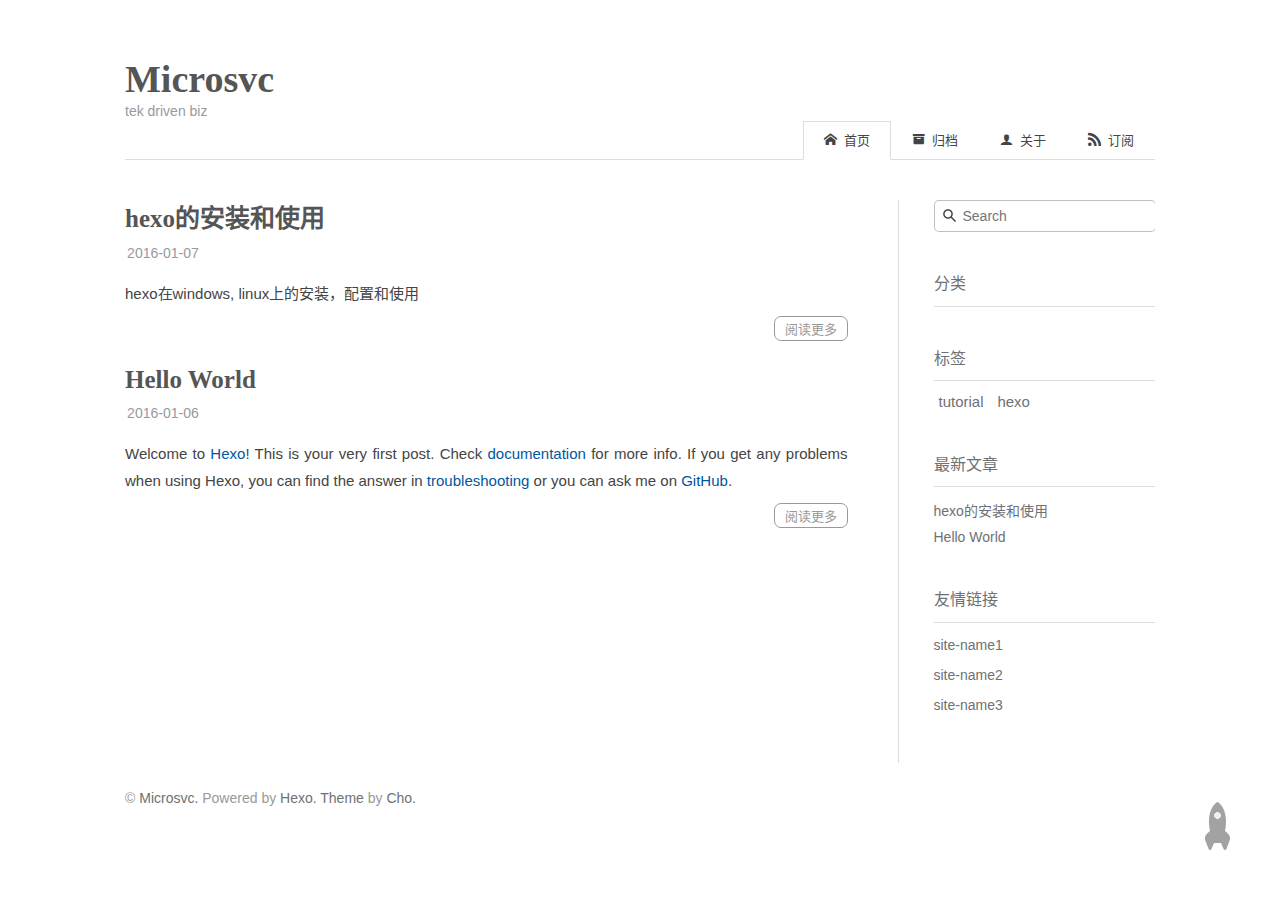
<file: index.html>
<!DOCTYPE html><html lang="zh-CN"><head><meta http-equiv="content-type" content="text/html; charset=utf-8"><meta content="width=device-width, initial-scale=1.0, maximum-scale=1.0, user-scalable=0" name="viewport"><meta content="yes" name="apple-mobile-web-app-capable"><meta content="black-translucent" name="apple-mobile-web-app-status-bar-style"><meta content="telephone=no" name="format-detection"><meta name="description" content="Java|Architect|Design|Spring|Microservice|Middleware|Platform|Mysql|Hadoop"><title>Microsvc | tek driven biz</title><link rel="stylesheet" type="text/css" href="/css/normalize.css"><link rel="stylesheet" type="text/css" href="/css/pure-min.css"><link rel="stylesheet" type="text/css" href="/css/grids-responsive-min.css"><link rel="stylesheet" type="text/css" href="/css/style.css"><link rel="Shortcut Icon" type="image/x-icon" href="/favicon.ico"><link rel="apple-touch-icon" href="/apple-touch-icon.png"><link rel="apple-touch-icon-precomposed" href="/apple-touch-icon.png"><link rel="alternate" type="application/atom+xml" href="/atom.xml"></head><body><div class="body_container"><div id="header"><div class="site-name"><h1 class="hidden">Microsvc</h1><a id="logo" href="/.">Microsvc</a><p class="description">tek driven biz</p></div><div id="nav-menu"><a href="/." class="current"><i class="icon-home"> 首页</i></a><a href="/archives/"><i class="icon-archive"> 归档</i></a><a href="/about/"><i class="icon-about"> 关于</i></a><a href="/atom.xml"><i class="icon-rss"> 订阅</i></a></div></div><div id="layout" class="pure-g"><div class="pure-u-1 pure-u-md-3-4"><div class="content_container"><div class="post"><h2 class="post-title"><a href="/2016/01/07/hexo-install-config-windows/">hexo的安装和使用</a></h2><div class="post-meta">2016-01-07</div><div class="post-content"><p>hexo在windows, linux上的安装，配置和使用</p></div><p class="readmore"><a href="/2016/01/07/hexo-install-config-windows/">阅读更多</a></p></div><div class="post"><h2 class="post-title"><a href="/2016/01/06/hello-world/">Hello World</a></h2><div class="post-meta">2016-01-06</div><div class="post-content"><p>Welcome to <a href="https://hexo.io/" target="_blank" rel="external">Hexo</a>! This is your very first post. Check <a href="https://hexo.io/docs/" target="_blank" rel="external">documentation</a> for more info. If you get any problems when using Hexo, you can find the answer in <a href="https://hexo.io/docs/troubleshooting.html" target="_blank" rel="external">troubleshooting</a> or you can ask me on <a href="https://github.com/hexojs/hexo/issues" target="_blank" rel="external">GitHub</a>.</p></div><p class="readmore"><a href="/2016/01/06/hello-world/">阅读更多</a></p></div></div></div><div class="pure-u-1-4"><div id="sidebar"><div class="widget"><form action="//www.google.com/search" method="get" accept-charset="utf-8" target="_blank" class="search-form"><input type="text" name="q" maxlength="20" placeholder="Search" class="search-form-input"/><input type="hidden" name="sitesearch" value="http://ivywjhua.github.io"/></form></div><div class="widget"><div class="widget-title">分类</div></div><div class="widget"><div class="widget-title">标签</div><div class="tagcloud"><a href="/tags/tutorial/" style="font-size: 15px;">tutorial</a> <a href="/tags/hexo/" style="font-size: 15px;">hexo</a></div></div><div class="widget"><div class="widget-title">最新文章</div><ul class="post-list"><li class="post-list-item"><a class="post-list-link" href="/2016/01/07/hexo-install-config-windows/">hexo的安装和使用</a></li><li class="post-list-item"><a class="post-list-link" href="/2016/01/06/hello-world/">Hello World</a></li></ul></div><div class="widget"><div class="widget-title">友情链接</div><ul></ul><a href="http://www.example1.com/" title="site-name1" target="_blank">site-name1</a><ul></ul><a href="http://www.example2.com/" title="site-name2" target="_blank">site-name2</a><ul></ul><a href="http://www.example3.com/" title="site-name3" target="_blank">site-name3</a></div></div></div></div><div id="footer">© <a href="/." rel="nofollow">Microsvc.</a> Powered by<a rel="nofollow" target="_blank" href="https://hexo.io"> Hexo.</a><a rel="nofollow" target="_blank" href="https://github.com/tufu9441/maupassant-hexo"> Theme</a> by<a rel="nofollow" target="_blank" href="https://github.com/pagecho"> Cho.</a></div><a id="rocket" href="#top" class="show"></a><script src="/js/jquery.min.js" type="text/javascript"></script>
<script src="/js/totop.js" type="text/javascript"></script><script src="/js/fancybox.pack.js" type="text/javascript"></script>
<script src="/js/jquery.fancybox.js" type="text/javascript"></script><link rel="stylesheet" href="/css/jquery.fancybox.css" type="text/css"></div></body></html>
</file>
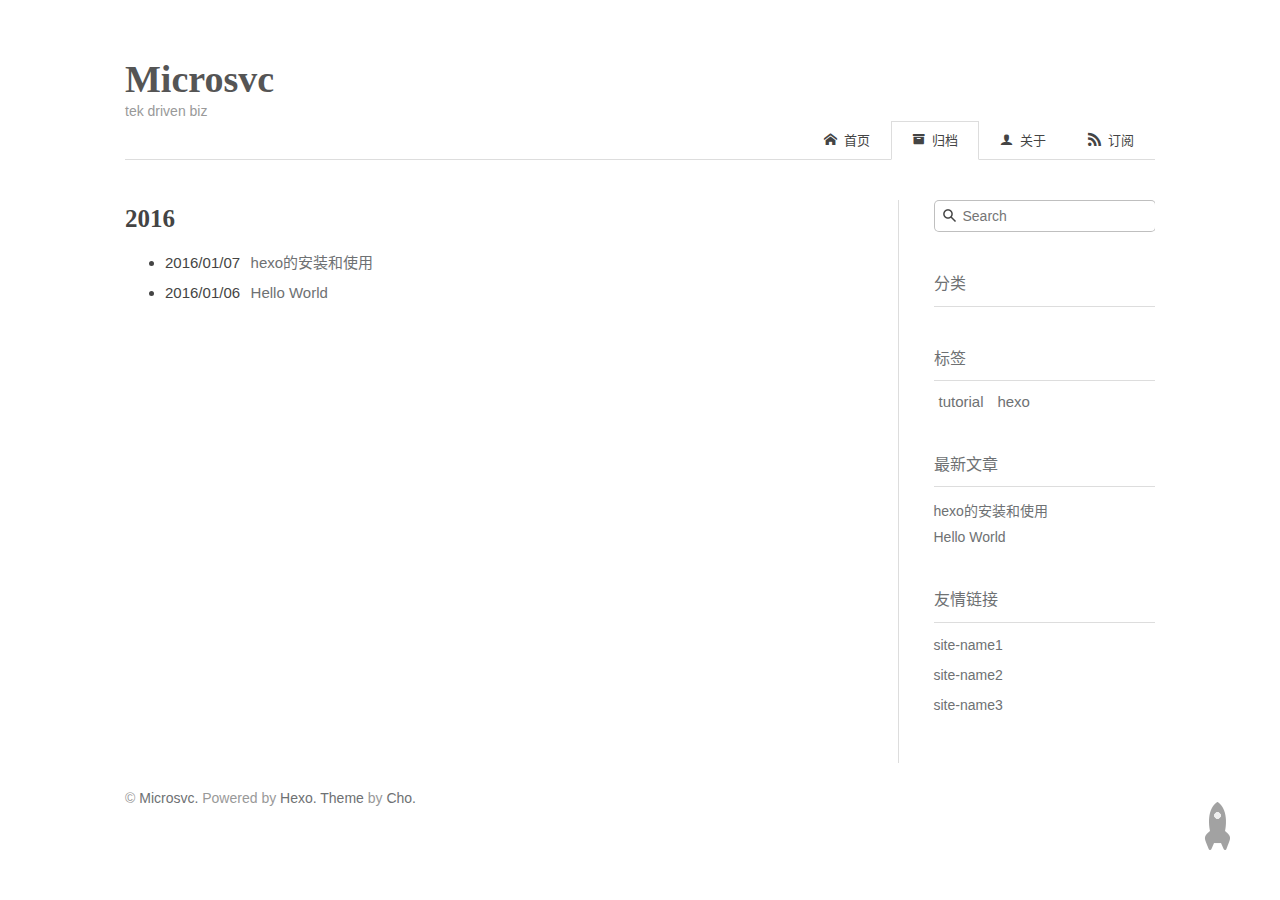
<file: archives/index.html>
<!DOCTYPE html><html lang="zh-CN"><head><meta http-equiv="content-type" content="text/html; charset=utf-8"><meta content="width=device-width, initial-scale=1.0, maximum-scale=1.0, user-scalable=0" name="viewport"><meta content="yes" name="apple-mobile-web-app-capable"><meta content="black-translucent" name="apple-mobile-web-app-status-bar-style"><meta content="telephone=no" name="format-detection"><meta name="description" content="Java|Architect|Design|Spring|Microservice|Middleware|Platform|Mysql|Hadoop"><title>归档 | Microsvc</title><link rel="stylesheet" type="text/css" href="/css/normalize.css"><link rel="stylesheet" type="text/css" href="/css/pure-min.css"><link rel="stylesheet" type="text/css" href="/css/grids-responsive-min.css"><link rel="stylesheet" type="text/css" href="/css/style.css"><link rel="Shortcut Icon" type="image/x-icon" href="/favicon.ico"><link rel="apple-touch-icon" href="/apple-touch-icon.png"><link rel="apple-touch-icon-precomposed" href="/apple-touch-icon.png"><link rel="alternate" type="application/atom+xml" href="/atom.xml"></head><body><div class="body_container"><div id="header"><div class="site-name"><h1 class="hidden">Microsvc</h1><a id="logo" href="/.">Microsvc</a><p class="description">tek driven biz</p></div><div id="nav-menu"><a href="/."><i class="icon-home"> 首页</i></a><a href="/archives/" class="current"><i class="icon-archive"> 归档</i></a><a href="/about/"><i class="icon-about"> 关于</i></a><a href="/atom.xml"><i class="icon-rss"> 订阅</i></a></div></div><div id="layout" class="pure-g"><div class="pure-u-1 pure-u-md-3-4"><div class="content_container"><div class="post"><div class="post-archive"><!--Use lodash to classify posts. See https://lodash.com/docs#groupBy--><h2>2016</h2><ul class="listing"><li><span class="date">2016/01/07</span><a href="/2016/01/07/hexo-install-config-windows/" title="hexo的安装和使用">hexo的安装和使用</a></li><li><span class="date">2016/01/06</span><a href="/2016/01/06/hello-world/" title="Hello World">Hello World</a></li></ul></div></div></div></div><div class="pure-u-1-4"><div id="sidebar"><div class="widget"><form action="//www.google.com/search" method="get" accept-charset="utf-8" target="_blank" class="search-form"><input type="text" name="q" maxlength="20" placeholder="Search" class="search-form-input"/><input type="hidden" name="sitesearch" value="http://ivywjhua.github.io"/></form></div><div class="widget"><div class="widget-title">分类</div></div><div class="widget"><div class="widget-title">标签</div><div class="tagcloud"><a href="/tags/tutorial/" style="font-size: 15px;">tutorial</a> <a href="/tags/hexo/" style="font-size: 15px;">hexo</a></div></div><div class="widget"><div class="widget-title">最新文章</div><ul class="post-list"><li class="post-list-item"><a class="post-list-link" href="/2016/01/07/hexo-install-config-windows/">hexo的安装和使用</a></li><li class="post-list-item"><a class="post-list-link" href="/2016/01/06/hello-world/">Hello World</a></li></ul></div><div class="widget"><div class="widget-title">友情链接</div><ul></ul><a href="http://www.example1.com/" title="site-name1" target="_blank">site-name1</a><ul></ul><a href="http://www.example2.com/" title="site-name2" target="_blank">site-name2</a><ul></ul><a href="http://www.example3.com/" title="site-name3" target="_blank">site-name3</a></div></div></div></div><div id="footer">© <a href="/." rel="nofollow">Microsvc.</a> Powered by<a rel="nofollow" target="_blank" href="https://hexo.io"> Hexo.</a><a rel="nofollow" target="_blank" href="https://github.com/tufu9441/maupassant-hexo"> Theme</a> by<a rel="nofollow" target="_blank" href="https://github.com/pagecho"> Cho.</a></div><a id="rocket" href="#top" class="show"></a><script src="/js/jquery.min.js" type="text/javascript"></script>
<script src="/js/totop.js" type="text/javascript"></script><script src="/js/fancybox.pack.js" type="text/javascript"></script>
<script src="/js/jquery.fancybox.js" type="text/javascript"></script><link rel="stylesheet" href="/css/jquery.fancybox.css" type="text/css"></div></body></html>
</file>
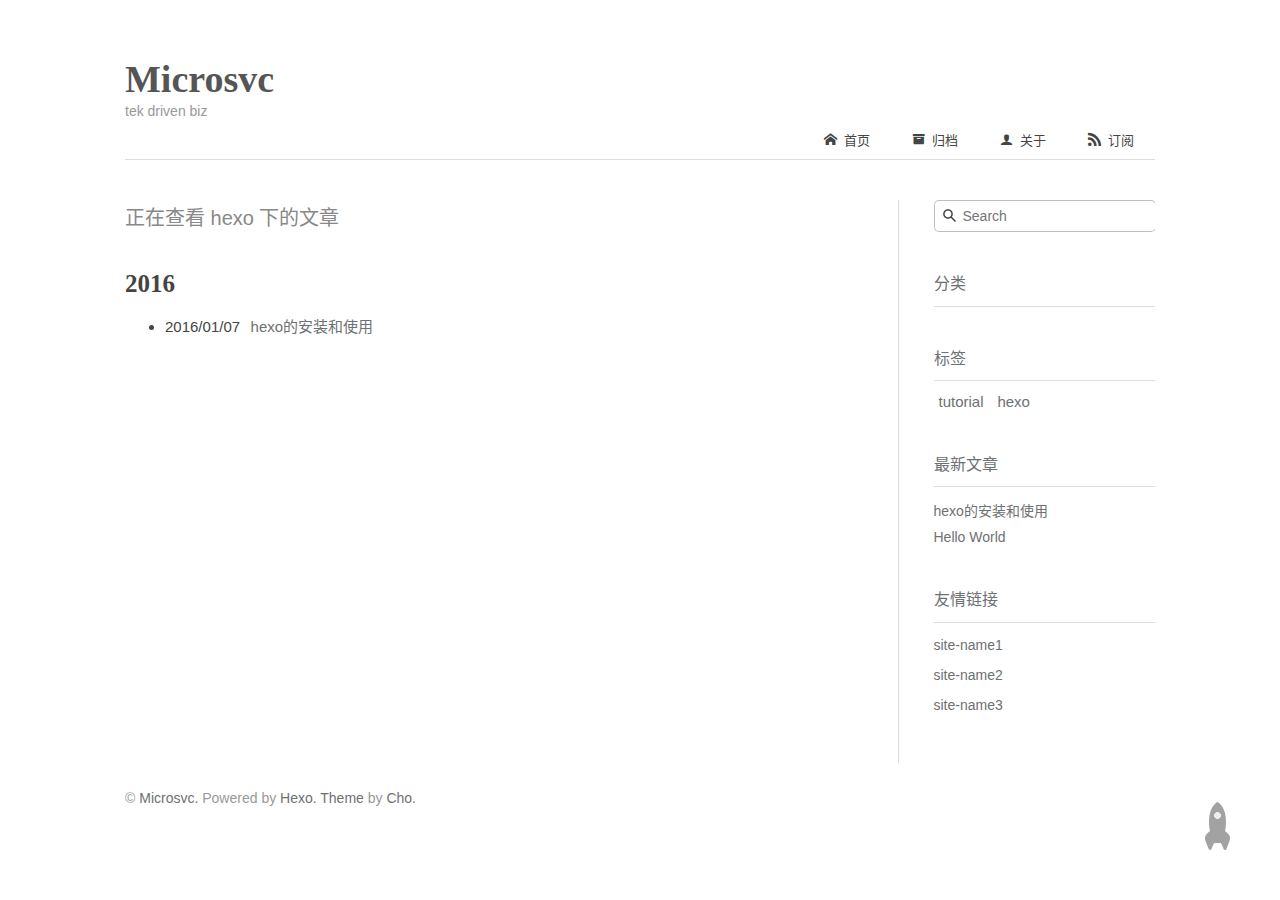
<file: tags/hexo/index.html>
<!DOCTYPE html><html lang="zh-CN"><head><meta http-equiv="content-type" content="text/html; charset=utf-8"><meta content="width=device-width, initial-scale=1.0, maximum-scale=1.0, user-scalable=0" name="viewport"><meta content="yes" name="apple-mobile-web-app-capable"><meta content="black-translucent" name="apple-mobile-web-app-status-bar-style"><meta content="telephone=no" name="format-detection"><meta name="description" content="Java|Architect|Design|Spring|Microservice|Middleware|Platform|Mysql|Hadoop"><title>hexo | Microsvc</title><link rel="stylesheet" type="text/css" href="/css/normalize.css"><link rel="stylesheet" type="text/css" href="/css/pure-min.css"><link rel="stylesheet" type="text/css" href="/css/grids-responsive-min.css"><link rel="stylesheet" type="text/css" href="/css/style.css"><link rel="Shortcut Icon" type="image/x-icon" href="/favicon.ico"><link rel="apple-touch-icon" href="/apple-touch-icon.png"><link rel="apple-touch-icon-precomposed" href="/apple-touch-icon.png"><link rel="alternate" type="application/atom+xml" href="/atom.xml"></head><body><div class="body_container"><div id="header"><div class="site-name"><h1 class="hidden">Microsvc</h1><a id="logo" href="/.">Microsvc</a><p class="description">tek driven biz</p></div><div id="nav-menu"><a href="/."><i class="icon-home"> 首页</i></a><a href="/archives/"><i class="icon-archive"> 归档</i></a><a href="/about/"><i class="icon-about"> 关于</i></a><a href="/atom.xml"><i class="icon-rss"> 订阅</i></a></div></div><div id="layout" class="pure-g"><div class="pure-u-1 pure-u-md-3-4"><div class="content_container"><h1 class="label-title">正在查看 hexo 下的文章</h1><div class="post"><div class="post-archive"><!--Use lodash to classify posts. See https://lodash.com/docs#groupBy--><h2>2016</h2><ul class="listing"><li><span class="date">2016/01/07</span><a href="/2016/01/07/hexo-install-config-windows/" title="hexo的安装和使用">hexo的安装和使用</a></li></ul></div></div></div></div><div class="pure-u-1-4"><div id="sidebar"><div class="widget"><form action="//www.google.com/search" method="get" accept-charset="utf-8" target="_blank" class="search-form"><input type="text" name="q" maxlength="20" placeholder="Search" class="search-form-input"/><input type="hidden" name="sitesearch" value="http://ivywjhua.github.io"/></form></div><div class="widget"><div class="widget-title">分类</div></div><div class="widget"><div class="widget-title">标签</div><div class="tagcloud"><a href="/tags/tutorial/" style="font-size: 15px;">tutorial</a> <a href="/tags/hexo/" style="font-size: 15px;">hexo</a></div></div><div class="widget"><div class="widget-title">最新文章</div><ul class="post-list"><li class="post-list-item"><a class="post-list-link" href="/2016/01/07/hexo-install-config-windows/">hexo的安装和使用</a></li><li class="post-list-item"><a class="post-list-link" href="/2016/01/06/hello-world/">Hello World</a></li></ul></div><div class="widget"><div class="widget-title">友情链接</div><ul></ul><a href="http://www.example1.com/" title="site-name1" target="_blank">site-name1</a><ul></ul><a href="http://www.example2.com/" title="site-name2" target="_blank">site-name2</a><ul></ul><a href="http://www.example3.com/" title="site-name3" target="_blank">site-name3</a></div></div></div></div><div id="footer">© <a href="/." rel="nofollow">Microsvc.</a> Powered by<a rel="nofollow" target="_blank" href="https://hexo.io"> Hexo.</a><a rel="nofollow" target="_blank" href="https://github.com/tufu9441/maupassant-hexo"> Theme</a> by<a rel="nofollow" target="_blank" href="https://github.com/pagecho"> Cho.</a></div><a id="rocket" href="#top" class="show"></a><script src="/js/jquery.min.js" type="text/javascript"></script>
<script src="/js/totop.js" type="text/javascript"></script><script src="/js/fancybox.pack.js" type="text/javascript"></script>
<script src="/js/jquery.fancybox.js" type="text/javascript"></script><link rel="stylesheet" href="/css/jquery.fancybox.css" type="text/css"></div></body></html>
</file>
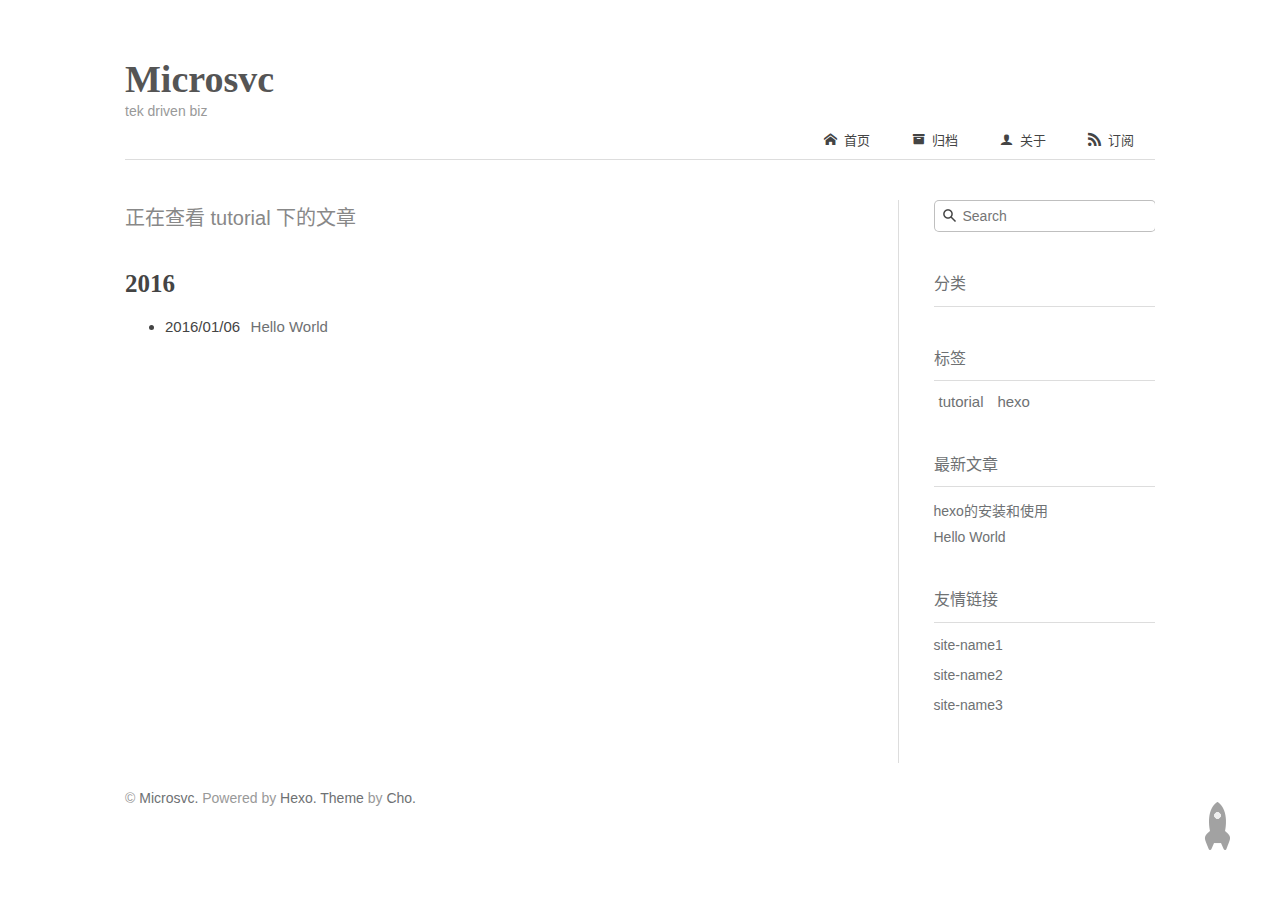
<file: tags/tutorial/index.html>
<!DOCTYPE html><html lang="zh-CN"><head><meta http-equiv="content-type" content="text/html; charset=utf-8"><meta content="width=device-width, initial-scale=1.0, maximum-scale=1.0, user-scalable=0" name="viewport"><meta content="yes" name="apple-mobile-web-app-capable"><meta content="black-translucent" name="apple-mobile-web-app-status-bar-style"><meta content="telephone=no" name="format-detection"><meta name="description" content="Java|Architect|Design|Spring|Microservice|Middleware|Platform|Mysql|Hadoop"><title>tutorial | Microsvc</title><link rel="stylesheet" type="text/css" href="/css/normalize.css"><link rel="stylesheet" type="text/css" href="/css/pure-min.css"><link rel="stylesheet" type="text/css" href="/css/grids-responsive-min.css"><link rel="stylesheet" type="text/css" href="/css/style.css"><link rel="Shortcut Icon" type="image/x-icon" href="/favicon.ico"><link rel="apple-touch-icon" href="/apple-touch-icon.png"><link rel="apple-touch-icon-precomposed" href="/apple-touch-icon.png"><link rel="alternate" type="application/atom+xml" href="/atom.xml"></head><body><div class="body_container"><div id="header"><div class="site-name"><h1 class="hidden">Microsvc</h1><a id="logo" href="/.">Microsvc</a><p class="description">tek driven biz</p></div><div id="nav-menu"><a href="/."><i class="icon-home"> 首页</i></a><a href="/archives/"><i class="icon-archive"> 归档</i></a><a href="/about/"><i class="icon-about"> 关于</i></a><a href="/atom.xml"><i class="icon-rss"> 订阅</i></a></div></div><div id="layout" class="pure-g"><div class="pure-u-1 pure-u-md-3-4"><div class="content_container"><h1 class="label-title">正在查看 tutorial 下的文章</h1><div class="post"><div class="post-archive"><!--Use lodash to classify posts. See https://lodash.com/docs#groupBy--><h2>2016</h2><ul class="listing"><li><span class="date">2016/01/06</span><a href="/2016/01/06/hello-world/" title="Hello World">Hello World</a></li></ul></div></div></div></div><div class="pure-u-1-4"><div id="sidebar"><div class="widget"><form action="//www.google.com/search" method="get" accept-charset="utf-8" target="_blank" class="search-form"><input type="text" name="q" maxlength="20" placeholder="Search" class="search-form-input"/><input type="hidden" name="sitesearch" value="http://ivywjhua.github.io"/></form></div><div class="widget"><div class="widget-title">分类</div></div><div class="widget"><div class="widget-title">标签</div><div class="tagcloud"><a href="/tags/tutorial/" style="font-size: 15px;">tutorial</a> <a href="/tags/hexo/" style="font-size: 15px;">hexo</a></div></div><div class="widget"><div class="widget-title">最新文章</div><ul class="post-list"><li class="post-list-item"><a class="post-list-link" href="/2016/01/07/hexo-install-config-windows/">hexo的安装和使用</a></li><li class="post-list-item"><a class="post-list-link" href="/2016/01/06/hello-world/">Hello World</a></li></ul></div><div class="widget"><div class="widget-title">友情链接</div><ul></ul><a href="http://www.example1.com/" title="site-name1" target="_blank">site-name1</a><ul></ul><a href="http://www.example2.com/" title="site-name2" target="_blank">site-name2</a><ul></ul><a href="http://www.example3.com/" title="site-name3" target="_blank">site-name3</a></div></div></div></div><div id="footer">© <a href="/." rel="nofollow">Microsvc.</a> Powered by<a rel="nofollow" target="_blank" href="https://hexo.io"> Hexo.</a><a rel="nofollow" target="_blank" href="https://github.com/tufu9441/maupassant-hexo"> Theme</a> by<a rel="nofollow" target="_blank" href="https://github.com/pagecho"> Cho.</a></div><a id="rocket" href="#top" class="show"></a><script src="/js/jquery.min.js" type="text/javascript"></script>
<script src="/js/totop.js" type="text/javascript"></script><script src="/js/fancybox.pack.js" type="text/javascript"></script>
<script src="/js/jquery.fancybox.js" type="text/javascript"></script><link rel="stylesheet" href="/css/jquery.fancybox.css" type="text/css"></div></body></html>
</file>
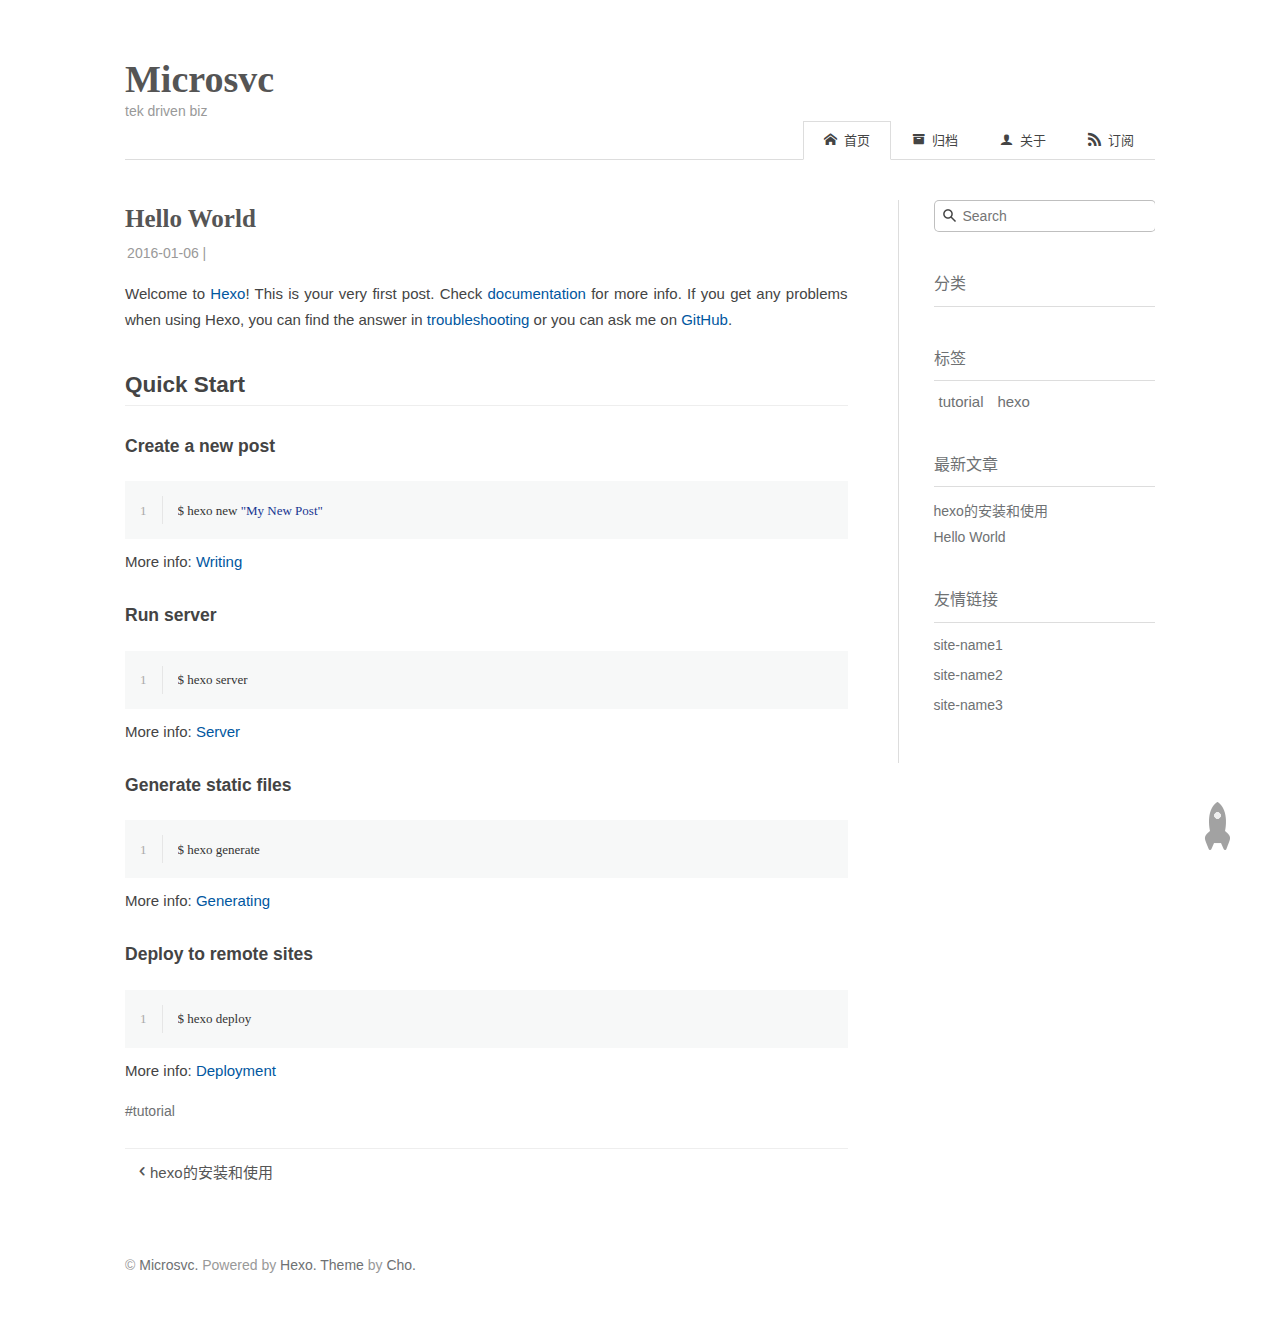
<file: 2016/01/06/hello-world/index.html>
<!DOCTYPE html><html lang="zh-CN"><head><meta http-equiv="content-type" content="text/html; charset=utf-8"><meta content="width=device-width, initial-scale=1.0, maximum-scale=1.0, user-scalable=0" name="viewport"><meta content="yes" name="apple-mobile-web-app-capable"><meta content="black-translucent" name="apple-mobile-web-app-status-bar-style"><meta content="telephone=no" name="format-detection"><meta name="description" content="Java|Architect|Design|Spring|Microservice|Middleware|Platform|Mysql|Hadoop"><title>Hello World | Microsvc</title><link rel="stylesheet" type="text/css" href="/css/normalize.css"><link rel="stylesheet" type="text/css" href="/css/pure-min.css"><link rel="stylesheet" type="text/css" href="/css/grids-responsive-min.css"><link rel="stylesheet" type="text/css" href="/css/style.css"><link rel="Shortcut Icon" type="image/x-icon" href="/favicon.ico"><link rel="apple-touch-icon" href="/apple-touch-icon.png"><link rel="apple-touch-icon-precomposed" href="/apple-touch-icon.png"><link rel="alternate" type="application/atom+xml" href="/atom.xml"></head><body><div class="body_container"><div id="header"><div class="site-name"><h1 class="hidden">Hello World</h1><a id="logo" href="/.">Microsvc</a><p class="description">tek driven biz</p></div><div id="nav-menu"><a href="/." class="current"><i class="icon-home"> 首页</i></a><a href="/archives/"><i class="icon-archive"> 归档</i></a><a href="/about/"><i class="icon-about"> 关于</i></a><a href="/atom.xml"><i class="icon-rss"> 订阅</i></a></div></div><div id="layout" class="pure-g"><div class="pure-u-1 pure-u-md-3-4"><div class="content_container"><div class="post post-page"><h1 class="post-title">Hello World</h1><div class="post-meta">2016-01-06 | </div><div class="post-content"><p>Welcome to <a href="https://hexo.io/" target="_blank" rel="external">Hexo</a>! This is your very first post. Check <a href="https://hexo.io/docs/" target="_blank" rel="external">documentation</a> for more info. If you get any problems when using Hexo, you can find the answer in <a href="https://hexo.io/docs/troubleshooting.html" target="_blank" rel="external">troubleshooting</a> or you can ask me on <a href="https://github.com/hexojs/hexo/issues" target="_blank" rel="external">GitHub</a>.</p>
<h2 id="Quick_Start"><a href="#Quick_Start" class="headerlink" title="Quick Start"></a>Quick Start</h2><h3 id="Create_a_new_post"><a href="#Create_a_new_post" class="headerlink" title="Create a new post"></a>Create a new post</h3><figure class="highlight bash"><table><tr><td class="gutter"><pre><span class="line">1</span><br></pre></td><td class="code"><pre><span class="line">$ hexo new <span class="string">"My New Post"</span></span><br></pre></td></tr></table></figure>
<p>More info: <a href="https://hexo.io/docs/writing.html" target="_blank" rel="external">Writing</a></p>
<h3 id="Run_server"><a href="#Run_server" class="headerlink" title="Run server"></a>Run server</h3><figure class="highlight bash"><table><tr><td class="gutter"><pre><span class="line">1</span><br></pre></td><td class="code"><pre><span class="line">$ hexo server</span><br></pre></td></tr></table></figure>
<p>More info: <a href="https://hexo.io/docs/server.html" target="_blank" rel="external">Server</a></p>
<h3 id="Generate_static_files"><a href="#Generate_static_files" class="headerlink" title="Generate static files"></a>Generate static files</h3><figure class="highlight bash"><table><tr><td class="gutter"><pre><span class="line">1</span><br></pre></td><td class="code"><pre><span class="line">$ hexo generate</span><br></pre></td></tr></table></figure>
<p>More info: <a href="https://hexo.io/docs/generating.html" target="_blank" rel="external">Generating</a></p>
<h3 id="Deploy_to_remote_sites"><a href="#Deploy_to_remote_sites" class="headerlink" title="Deploy to remote sites"></a>Deploy to remote sites</h3><figure class="highlight bash"><table><tr><td class="gutter"><pre><span class="line">1</span><br></pre></td><td class="code"><pre><span class="line">$ hexo deploy</span><br></pre></td></tr></table></figure>
<p>More info: <a href="https://hexo.io/docs/deployment.html" target="_blank" rel="external">Deployment</a></p>
</div><div class="tags"><a href="/tags/tutorial/">tutorial</a></div><div class="post-nav"><a href="/2016/01/07/hexo-install-config-windows/" class="pre"><i class="icon-previous">hexo的安装和使用</i></a></div></div></div></div><div class="pure-u-1-4"><div id="sidebar"><div class="widget"><form action="//www.google.com/search" method="get" accept-charset="utf-8" target="_blank" class="search-form"><input type="text" name="q" maxlength="20" placeholder="Search" class="search-form-input"/><input type="hidden" name="sitesearch" value="http://ivywjhua.github.io"/></form></div><div class="widget"><div class="widget-title">分类</div></div><div class="widget"><div class="widget-title">标签</div><div class="tagcloud"><a href="/tags/tutorial/" style="font-size: 15px;">tutorial</a> <a href="/tags/hexo/" style="font-size: 15px;">hexo</a></div></div><div class="widget"><div class="widget-title">最新文章</div><ul class="post-list"><li class="post-list-item"><a class="post-list-link" href="/2016/01/07/hexo-install-config-windows/">hexo的安装和使用</a></li><li class="post-list-item"><a class="post-list-link" href="/2016/01/06/hello-world/">Hello World</a></li></ul></div><div class="widget"><div class="widget-title">友情链接</div><ul></ul><a href="http://www.example1.com/" title="site-name1" target="_blank">site-name1</a><ul></ul><a href="http://www.example2.com/" title="site-name2" target="_blank">site-name2</a><ul></ul><a href="http://www.example3.com/" title="site-name3" target="_blank">site-name3</a></div></div></div></div><div id="footer">© <a href="/." rel="nofollow">Microsvc.</a> Powered by<a rel="nofollow" target="_blank" href="https://hexo.io"> Hexo.</a><a rel="nofollow" target="_blank" href="https://github.com/tufu9441/maupassant-hexo"> Theme</a> by<a rel="nofollow" target="_blank" href="https://github.com/pagecho"> Cho.</a></div><a id="rocket" href="#top" class="show"></a><script src="/js/jquery.min.js" type="text/javascript"></script>
<script src="/js/totop.js" type="text/javascript"></script><script src="/js/fancybox.pack.js" type="text/javascript"></script>
<script src="/js/jquery.fancybox.js" type="text/javascript"></script><link rel="stylesheet" href="/css/jquery.fancybox.css" type="text/css"></div></body></html>
</file>
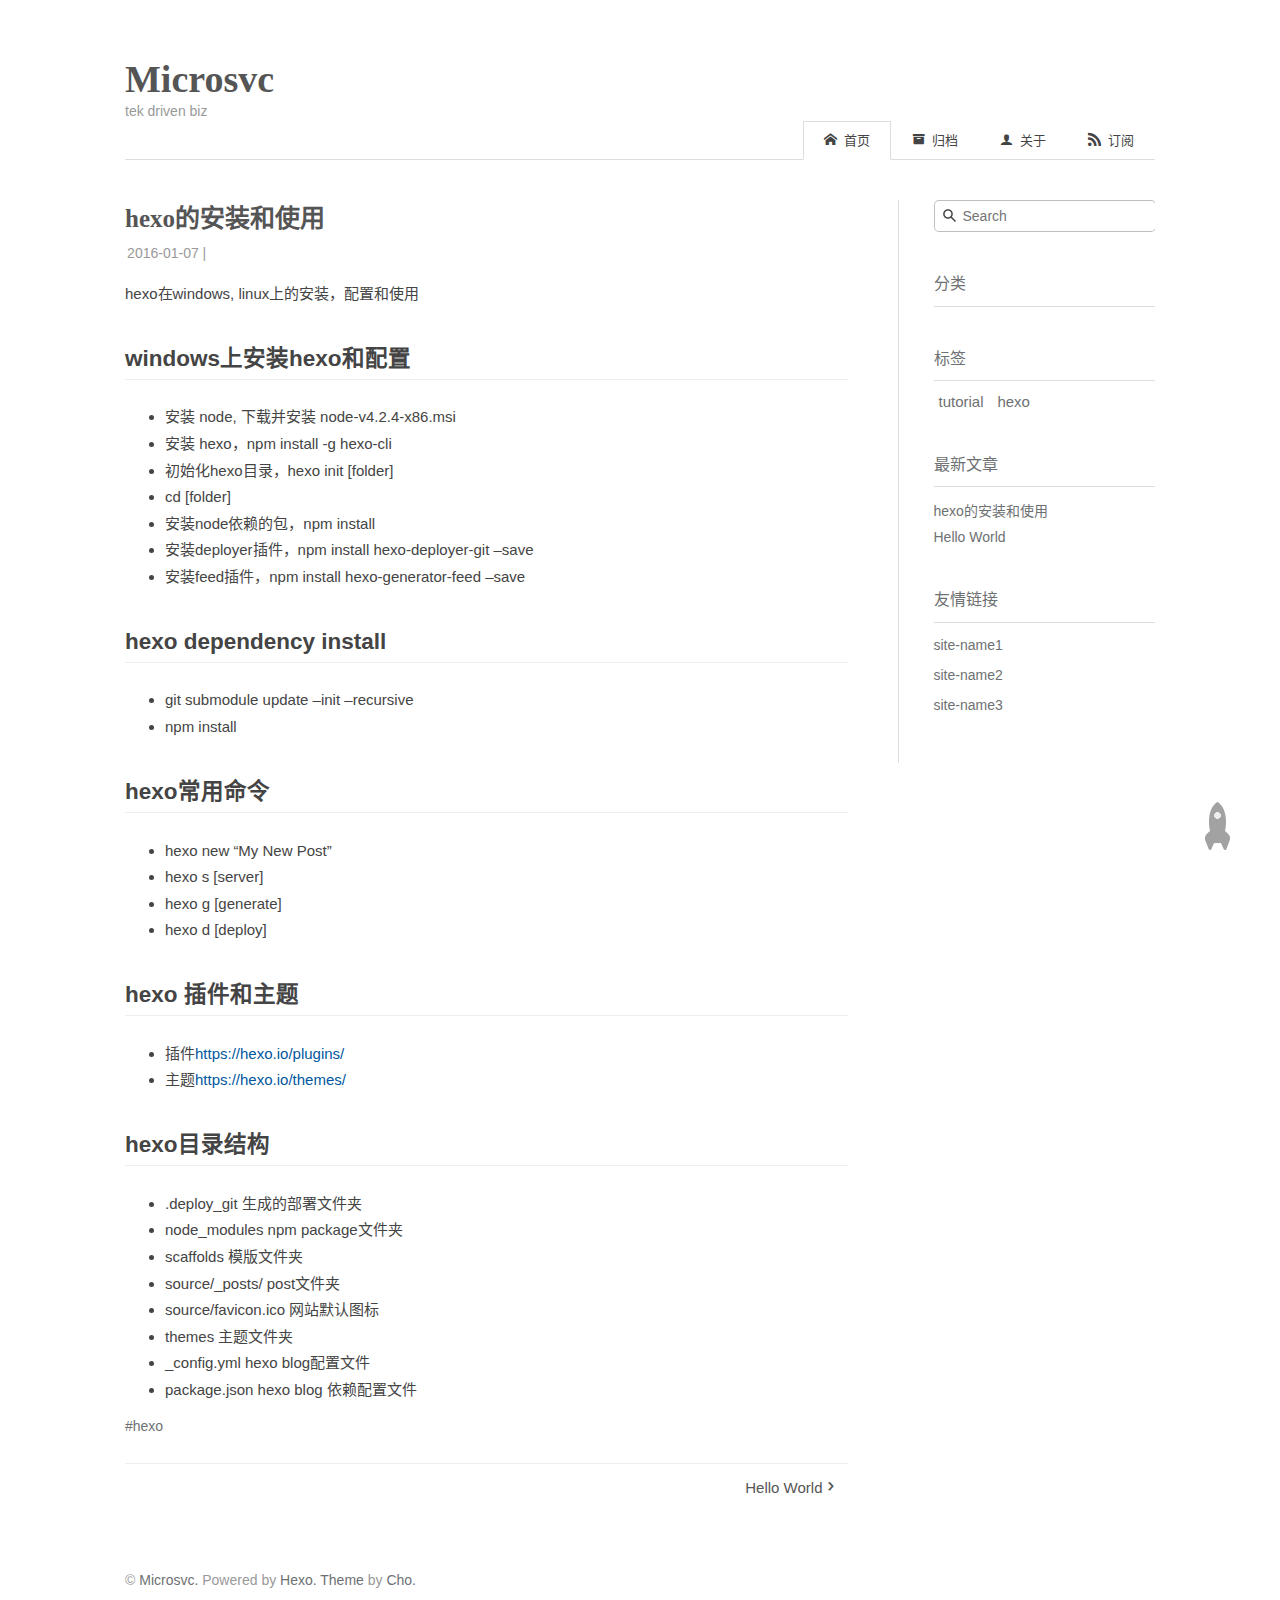
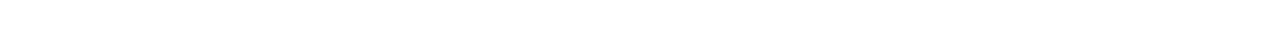
<file: 2016/01/07/hexo-install-config-windows/index.html>
<!DOCTYPE html><html lang="zh-CN"><head><meta http-equiv="content-type" content="text/html; charset=utf-8"><meta content="width=device-width, initial-scale=1.0, maximum-scale=1.0, user-scalable=0" name="viewport"><meta content="yes" name="apple-mobile-web-app-capable"><meta content="black-translucent" name="apple-mobile-web-app-status-bar-style"><meta content="telephone=no" name="format-detection"><meta name="description" content="Java|Architect|Design|Spring|Microservice|Middleware|Platform|Mysql|Hadoop"><title>hexo的安装和使用 | Microsvc</title><link rel="stylesheet" type="text/css" href="/css/normalize.css"><link rel="stylesheet" type="text/css" href="/css/pure-min.css"><link rel="stylesheet" type="text/css" href="/css/grids-responsive-min.css"><link rel="stylesheet" type="text/css" href="/css/style.css"><link rel="Shortcut Icon" type="image/x-icon" href="/favicon.ico"><link rel="apple-touch-icon" href="/apple-touch-icon.png"><link rel="apple-touch-icon-precomposed" href="/apple-touch-icon.png"><link rel="alternate" type="application/atom+xml" href="/atom.xml"></head><body><div class="body_container"><div id="header"><div class="site-name"><h1 class="hidden">hexo的安装和使用</h1><a id="logo" href="/.">Microsvc</a><p class="description">tek driven biz</p></div><div id="nav-menu"><a href="/." class="current"><i class="icon-home"> 首页</i></a><a href="/archives/"><i class="icon-archive"> 归档</i></a><a href="/about/"><i class="icon-about"> 关于</i></a><a href="/atom.xml"><i class="icon-rss"> 订阅</i></a></div></div><div id="layout" class="pure-g"><div class="pure-u-1 pure-u-md-3-4"><div class="content_container"><div class="post post-page"><h1 class="post-title">hexo的安装和使用</h1><div class="post-meta">2016-01-07 | </div><div class="post-content"><p>hexo在windows, linux上的安装，配置和使用</p>
<h2 id="windows_u4E0A_u5B89_u88C5hexo_u548C_u914D_u7F6E"><a href="#windows_u4E0A_u5B89_u88C5hexo_u548C_u914D_u7F6E" class="headerlink" title="windows上安装hexo和配置"></a>windows上安装hexo和配置</h2><ul>
<li>安装 node, 下载并安装 node-v4.2.4-x86.msi</li>
<li>安装 hexo，npm install -g hexo-cli</li>
<li>初始化hexo目录，hexo init [folder]</li>
<li>cd [folder]</li>
<li>安装node依赖的包，npm install</li>
<li>安装deployer插件，npm install hexo-deployer-git –save</li>
<li>安装feed插件，npm install hexo-generator-feed –save</li>
</ul>
<h2 id="hexo_dependency_install"><a href="#hexo_dependency_install" class="headerlink" title="hexo dependency install"></a>hexo dependency install</h2><ul>
<li>git submodule update –init –recursive</li>
<li>npm install</li>
</ul>
<h2 id="hexo_u5E38_u7528_u547D_u4EE4"><a href="#hexo_u5E38_u7528_u547D_u4EE4" class="headerlink" title="hexo常用命令"></a>hexo常用命令</h2><ul>
<li>hexo new “My New Post”</li>
<li>hexo s   [server]</li>
<li>hexo g   [generate]</li>
<li>hexo d   [deploy]</li>
</ul>
<h2 id="hexo__u63D2_u4EF6_u548C_u4E3B_u9898"><a href="#hexo__u63D2_u4EF6_u548C_u4E3B_u9898" class="headerlink" title="hexo 插件和主题"></a>hexo 插件和主题</h2><ul>
<li>插件<a href="https://hexo.io/plugins/" target="_blank" rel="external">https://hexo.io/plugins/</a></li>
<li>主题<a href="https://hexo.io/themes/" target="_blank" rel="external">https://hexo.io/themes/</a></li>
</ul>
<h2 id="hexo_u76EE_u5F55_u7ED3_u6784"><a href="#hexo_u76EE_u5F55_u7ED3_u6784" class="headerlink" title="hexo目录结构"></a>hexo目录结构</h2><ul>
<li>.deploy_git 生成的部署文件夹</li>
<li>node_modules npm package文件夹</li>
<li>scaffolds 模版文件夹</li>
<li>source/_posts/ post文件夹</li>
<li>source/favicon.ico 网站默认图标</li>
<li>themes 主题文件夹</li>
<li>_config.yml hexo blog配置文件</li>
<li>package.json hexo blog 依赖配置文件</li>
</ul>
</div><div class="tags"><a href="/tags/hexo/">hexo</a></div><div class="post-nav"><a href="/2016/01/06/hello-world/" class="next">Hello World<i class="icon-next"></i></a></div></div></div></div><div class="pure-u-1-4"><div id="sidebar"><div class="widget"><form action="//www.google.com/search" method="get" accept-charset="utf-8" target="_blank" class="search-form"><input type="text" name="q" maxlength="20" placeholder="Search" class="search-form-input"/><input type="hidden" name="sitesearch" value="http://ivywjhua.github.io"/></form></div><div class="widget"><div class="widget-title">分类</div></div><div class="widget"><div class="widget-title">标签</div><div class="tagcloud"><a href="/tags/tutorial/" style="font-size: 15px;">tutorial</a> <a href="/tags/hexo/" style="font-size: 15px;">hexo</a></div></div><div class="widget"><div class="widget-title">最新文章</div><ul class="post-list"><li class="post-list-item"><a class="post-list-link" href="/2016/01/07/hexo-install-config-windows/">hexo的安装和使用</a></li><li class="post-list-item"><a class="post-list-link" href="/2016/01/06/hello-world/">Hello World</a></li></ul></div><div class="widget"><div class="widget-title">友情链接</div><ul></ul><a href="http://www.example1.com/" title="site-name1" target="_blank">site-name1</a><ul></ul><a href="http://www.example2.com/" title="site-name2" target="_blank">site-name2</a><ul></ul><a href="http://www.example3.com/" title="site-name3" target="_blank">site-name3</a></div></div></div></div><div id="footer">© <a href="/." rel="nofollow">Microsvc.</a> Powered by<a rel="nofollow" target="_blank" href="https://hexo.io"> Hexo.</a><a rel="nofollow" target="_blank" href="https://github.com/tufu9441/maupassant-hexo"> Theme</a> by<a rel="nofollow" target="_blank" href="https://github.com/pagecho"> Cho.</a></div><a id="rocket" href="#top" class="show"></a><script src="/js/jquery.min.js" type="text/javascript"></script>
<script src="/js/totop.js" type="text/javascript"></script><script src="/js/fancybox.pack.js" type="text/javascript"></script>
<script src="/js/jquery.fancybox.js" type="text/javascript"></script><link rel="stylesheet" href="/css/jquery.fancybox.css" type="text/css"></div></body></html>
</file>
<file: css/grids-responsive-min.css>
/*!
Pure v0.6.0
Copyright 2014 Yahoo! Inc. All rights reserved.
Licensed under the BSD License.
https://github.com/yahoo/pure/blob/master/LICENSE.md
*/
@media screen and (min-width:35.5em){.pure-u-sm-1,.pure-u-sm-1-1,.pure-u-sm-1-2,.pure-u-sm-1-3,.pure-u-sm-2-3,.pure-u-sm-1-4,.pure-u-sm-3-4,.pure-u-sm-1-5,.pure-u-sm-2-5,.pure-u-sm-3-5,.pure-u-sm-4-5,.pure-u-sm-5-5,.pure-u-sm-1-6,.pure-u-sm-5-6,.pure-u-sm-1-8,.pure-u-sm-3-8,.pure-u-sm-5-8,.pure-u-sm-7-8,.pure-u-sm-1-12,.pure-u-sm-5-12,.pure-u-sm-7-12,.pure-u-sm-11-12,.pure-u-sm-1-24,.pure-u-sm-2-24,.pure-u-sm-3-24,.pure-u-sm-4-24,.pure-u-sm-5-24,.pure-u-sm-6-24,.pure-u-sm-7-24,.pure-u-sm-8-24,.pure-u-sm-9-24,.pure-u-sm-10-24,.pure-u-sm-11-24,.pure-u-sm-12-24,.pure-u-sm-13-24,.pure-u-sm-14-24,.pure-u-sm-15-24,.pure-u-sm-16-24,.pure-u-sm-17-24,.pure-u-sm-18-24,.pure-u-sm-19-24,.pure-u-sm-20-24,.pure-u-sm-21-24,.pure-u-sm-22-24,.pure-u-sm-23-24,.pure-u-sm-24-24{display:inline-block;*display:inline;zoom:1;letter-spacing:normal;word-spacing:normal;vertical-align:top;text-rendering:auto}.pure-u-sm-1-24{width:4.1667%;*width:4.1357%}.pure-u-sm-1-12,.pure-u-sm-2-24{width:8.3333%;*width:8.3023%}.pure-u-sm-1-8,.pure-u-sm-3-24{width:12.5%;*width:12.469%}.pure-u-sm-1-6,.pure-u-sm-4-24{width:16.6667%;*width:16.6357%}.pure-u-sm-1-5{width:20%;*width:19.969%}.pure-u-sm-5-24{width:20.8333%;*width:20.8023%}.pure-u-sm-1-4,.pure-u-sm-6-24{width:25%;*width:24.969%}.pure-u-sm-7-24{width:29.1667%;*width:29.1357%}.pure-u-sm-1-3,.pure-u-sm-8-24{width:33.3333%;*width:33.3023%}.pure-u-sm-3-8,.pure-u-sm-9-24{width:37.5%;*width:37.469%}.pure-u-sm-2-5{width:40%;*width:39.969%}.pure-u-sm-5-12,.pure-u-sm-10-24{width:41.6667%;*width:41.6357%}.pure-u-sm-11-24{width:45.8333%;*width:45.8023%}.pure-u-sm-1-2,.pure-u-sm-12-24{width:50%;*width:49.969%}.pure-u-sm-13-24{width:54.1667%;*width:54.1357%}.pure-u-sm-7-12,.pure-u-sm-14-24{width:58.3333%;*width:58.3023%}.pure-u-sm-3-5{width:60%;*width:59.969%}.pure-u-sm-5-8,.pure-u-sm-15-24{width:62.5%;*width:62.469%}.pure-u-sm-2-3,.pure-u-sm-16-24{width:66.6667%;*width:66.6357%}.pure-u-sm-17-24{width:70.8333%;*width:70.8023%}.pure-u-sm-3-4,.pure-u-sm-18-24{width:75%;*width:74.969%}.pure-u-sm-19-24{width:79.1667%;*width:79.1357%}.pure-u-sm-4-5{width:80%;*width:79.969%}.pure-u-sm-5-6,.pure-u-sm-20-24{width:83.3333%;*width:83.3023%}.pure-u-sm-7-8,.pure-u-sm-21-24{width:87.5%;*width:87.469%}.pure-u-sm-11-12,.pure-u-sm-22-24{width:91.6667%;*width:91.6357%}.pure-u-sm-23-24{width:95.8333%;*width:95.8023%}.pure-u-sm-1,.pure-u-sm-1-1,.pure-u-sm-5-5,.pure-u-sm-24-24{width:100%}}@media screen and (min-width:48em){.pure-u-md-1,.pure-u-md-1-1,.pure-u-md-1-2,.pure-u-md-1-3,.pure-u-md-2-3,.pure-u-md-1-4,.pure-u-md-3-4,.pure-u-md-1-5,.pure-u-md-2-5,.pure-u-md-3-5,.pure-u-md-4-5,.pure-u-md-5-5,.pure-u-md-1-6,.pure-u-md-5-6,.pure-u-md-1-8,.pure-u-md-3-8,.pure-u-md-5-8,.pure-u-md-7-8,.pure-u-md-1-12,.pure-u-md-5-12,.pure-u-md-7-12,.pure-u-md-11-12,.pure-u-md-1-24,.pure-u-md-2-24,.pure-u-md-3-24,.pure-u-md-4-24,.pure-u-md-5-24,.pure-u-md-6-24,.pure-u-md-7-24,.pure-u-md-8-24,.pure-u-md-9-24,.pure-u-md-10-24,.pure-u-md-11-24,.pure-u-md-12-24,.pure-u-md-13-24,.pure-u-md-14-24,.pure-u-md-15-24,.pure-u-md-16-24,.pure-u-md-17-24,.pure-u-md-18-24,.pure-u-md-19-24,.pure-u-md-20-24,.pure-u-md-21-24,.pure-u-md-22-24,.pure-u-md-23-24,.pure-u-md-24-24{display:inline-block;*display:inline;zoom:1;letter-spacing:normal;word-spacing:normal;vertical-align:top;text-rendering:auto}.pure-u-md-1-24{width:4.1667%;*width:4.1357%}.pure-u-md-1-12,.pure-u-md-2-24{width:8.3333%;*width:8.3023%}.pure-u-md-1-8,.pure-u-md-3-24{width:12.5%;*width:12.469%}.pure-u-md-1-6,.pure-u-md-4-24{width:16.6667%;*width:16.6357%}.pure-u-md-1-5{width:20%;*width:19.969%}.pure-u-md-5-24{width:20.8333%;*width:20.8023%}.pure-u-md-1-4,.pure-u-md-6-24{width:25%;*width:24.969%}.pure-u-md-7-24{width:29.1667%;*width:29.1357%}.pure-u-md-1-3,.pure-u-md-8-24{width:33.3333%;*width:33.3023%}.pure-u-md-3-8,.pure-u-md-9-24{width:37.5%;*width:37.469%}.pure-u-md-2-5{width:40%;*width:39.969%}.pure-u-md-5-12,.pure-u-md-10-24{width:41.6667%;*width:41.6357%}.pure-u-md-11-24{width:45.8333%;*width:45.8023%}.pure-u-md-1-2,.pure-u-md-12-24{width:50%;*width:49.969%}.pure-u-md-13-24{width:54.1667%;*width:54.1357%}.pure-u-md-7-12,.pure-u-md-14-24{width:58.3333%;*width:58.3023%}.pure-u-md-3-5{width:60%;*width:59.969%}.pure-u-md-5-8,.pure-u-md-15-24{width:62.5%;*width:62.469%}.pure-u-md-2-3,.pure-u-md-16-24{width:66.6667%;*width:66.6357%}.pure-u-md-17-24{width:70.8333%;*width:70.8023%}.pure-u-md-3-4,.pure-u-md-18-24{width:75%;*width:74.969%}.pure-u-md-19-24{width:79.1667%;*width:79.1357%}.pure-u-md-4-5{width:80%;*width:79.969%}.pure-u-md-5-6,.pure-u-md-20-24{width:83.3333%;*width:83.3023%}.pure-u-md-7-8,.pure-u-md-21-24{width:87.5%;*width:87.469%}.pure-u-md-11-12,.pure-u-md-22-24{width:91.6667%;*width:91.6357%}.pure-u-md-23-24{width:95.8333%;*width:95.8023%}.pure-u-md-1,.pure-u-md-1-1,.pure-u-md-5-5,.pure-u-md-24-24{width:100%}}@media screen and (min-width:64em){.pure-u-lg-1,.pure-u-lg-1-1,.pure-u-lg-1-2,.pure-u-lg-1-3,.pure-u-lg-2-3,.pure-u-lg-1-4,.pure-u-lg-3-4,.pure-u-lg-1-5,.pure-u-lg-2-5,.pure-u-lg-3-5,.pure-u-lg-4-5,.pure-u-lg-5-5,.pure-u-lg-1-6,.pure-u-lg-5-6,.pure-u-lg-1-8,.pure-u-lg-3-8,.pure-u-lg-5-8,.pure-u-lg-7-8,.pure-u-lg-1-12,.pure-u-lg-5-12,.pure-u-lg-7-12,.pure-u-lg-11-12,.pure-u-lg-1-24,.pure-u-lg-2-24,.pure-u-lg-3-24,.pure-u-lg-4-24,.pure-u-lg-5-24,.pure-u-lg-6-24,.pure-u-lg-7-24,.pure-u-lg-8-24,.pure-u-lg-9-24,.pure-u-lg-10-24,.pure-u-lg-11-24,.pure-u-lg-12-24,.pure-u-lg-13-24,.pure-u-lg-14-24,.pure-u-lg-15-24,.pure-u-lg-16-24,.pure-u-lg-17-24,.pure-u-lg-18-24,.pure-u-lg-19-24,.pure-u-lg-20-24,.pure-u-lg-21-24,.pure-u-lg-22-24,.pure-u-lg-23-24,.pure-u-lg-24-24{display:inline-block;*display:inline;zoom:1;letter-spacing:normal;word-spacing:normal;vertical-align:top;text-rendering:auto}.pure-u-lg-1-24{width:4.1667%;*width:4.1357%}.pure-u-lg-1-12,.pure-u-lg-2-24{width:8.3333%;*width:8.3023%}.pure-u-lg-1-8,.pure-u-lg-3-24{width:12.5%;*width:12.469%}.pure-u-lg-1-6,.pure-u-lg-4-24{width:16.6667%;*width:16.6357%}.pure-u-lg-1-5{width:20%;*width:19.969%}.pure-u-lg-5-24{width:20.8333%;*width:20.8023%}.pure-u-lg-1-4,.pure-u-lg-6-24{width:25%;*width:24.969%}.pure-u-lg-7-24{width:29.1667%;*width:29.1357%}.pure-u-lg-1-3,.pure-u-lg-8-24{width:33.3333%;*width:33.3023%}.pure-u-lg-3-8,.pure-u-lg-9-24{width:37.5%;*width:37.469%}.pure-u-lg-2-5{width:40%;*width:39.969%}.pure-u-lg-5-12,.pure-u-lg-10-24{width:41.6667%;*width:41.6357%}.pure-u-lg-11-24{width:45.8333%;*width:45.8023%}.pure-u-lg-1-2,.pure-u-lg-12-24{width:50%;*width:49.969%}.pure-u-lg-13-24{width:54.1667%;*width:54.1357%}.pure-u-lg-7-12,.pure-u-lg-14-24{width:58.3333%;*width:58.3023%}.pure-u-lg-3-5{width:60%;*width:59.969%}.pure-u-lg-5-8,.pure-u-lg-15-24{width:62.5%;*width:62.469%}.pure-u-lg-2-3,.pure-u-lg-16-24{width:66.6667%;*width:66.6357%}.pure-u-lg-17-24{width:70.8333%;*width:70.8023%}.pure-u-lg-3-4,.pure-u-lg-18-24{width:75%;*width:74.969%}.pure-u-lg-19-24{width:79.1667%;*width:79.1357%}.pure-u-lg-4-5{width:80%;*width:79.969%}.pure-u-lg-5-6,.pure-u-lg-20-24{width:83.3333%;*width:83.3023%}.pure-u-lg-7-8,.pure-u-lg-21-24{width:87.5%;*width:87.469%}.pure-u-lg-11-12,.pure-u-lg-22-24{width:91.6667%;*width:91.6357%}.pure-u-lg-23-24{width:95.8333%;*width:95.8023%}.pure-u-lg-1,.pure-u-lg-1-1,.pure-u-lg-5-5,.pure-u-lg-24-24{width:100%}}@media screen and (min-width:80em){.pure-u-xl-1,.pure-u-xl-1-1,.pure-u-xl-1-2,.pure-u-xl-1-3,.pure-u-xl-2-3,.pure-u-xl-1-4,.pure-u-xl-3-4,.pure-u-xl-1-5,.pure-u-xl-2-5,.pure-u-xl-3-5,.pure-u-xl-4-5,.pure-u-xl-5-5,.pure-u-xl-1-6,.pure-u-xl-5-6,.pure-u-xl-1-8,.pure-u-xl-3-8,.pure-u-xl-5-8,.pure-u-xl-7-8,.pure-u-xl-1-12,.pure-u-xl-5-12,.pure-u-xl-7-12,.pure-u-xl-11-12,.pure-u-xl-1-24,.pure-u-xl-2-24,.pure-u-xl-3-24,.pure-u-xl-4-24,.pure-u-xl-5-24,.pure-u-xl-6-24,.pure-u-xl-7-24,.pure-u-xl-8-24,.pure-u-xl-9-24,.pure-u-xl-10-24,.pure-u-xl-11-24,.pure-u-xl-12-24,.pure-u-xl-13-24,.pure-u-xl-14-24,.pure-u-xl-15-24,.pure-u-xl-16-24,.pure-u-xl-17-24,.pure-u-xl-18-24,.pure-u-xl-19-24,.pure-u-xl-20-24,.pure-u-xl-21-24,.pure-u-xl-22-24,.pure-u-xl-23-24,.pure-u-xl-24-24{display:inline-block;*display:inline;zoom:1;letter-spacing:normal;word-spacing:normal;vertical-align:top;text-rendering:auto}.pure-u-xl-1-24{width:4.1667%;*width:4.1357%}.pure-u-xl-1-12,.pure-u-xl-2-24{width:8.3333%;*width:8.3023%}.pure-u-xl-1-8,.pure-u-xl-3-24{width:12.5%;*width:12.469%}.pure-u-xl-1-6,.pure-u-xl-4-24{width:16.6667%;*width:16.6357%}.pure-u-xl-1-5{width:20%;*width:19.969%}.pure-u-xl-5-24{width:20.8333%;*width:20.8023%}.pure-u-xl-1-4,.pure-u-xl-6-24{width:25%;*width:24.969%}.pure-u-xl-7-24{width:29.1667%;*width:29.1357%}.pure-u-xl-1-3,.pure-u-xl-8-24{width:33.3333%;*width:33.3023%}.pure-u-xl-3-8,.pure-u-xl-9-24{width:37.5%;*width:37.469%}.pure-u-xl-2-5{width:40%;*width:39.969%}.pure-u-xl-5-12,.pure-u-xl-10-24{width:41.6667%;*width:41.6357%}.pure-u-xl-11-24{width:45.8333%;*width:45.8023%}.pure-u-xl-1-2,.pure-u-xl-12-24{width:50%;*width:49.969%}.pure-u-xl-13-24{width:54.1667%;*width:54.1357%}.pure-u-xl-7-12,.pure-u-xl-14-24{width:58.3333%;*width:58.3023%}.pure-u-xl-3-5{width:60%;*width:59.969%}.pure-u-xl-5-8,.pure-u-xl-15-24{width:62.5%;*width:62.469%}.pure-u-xl-2-3,.pure-u-xl-16-24{width:66.6667%;*width:66.6357%}.pure-u-xl-17-24{width:70.8333%;*width:70.8023%}.pure-u-xl-3-4,.pure-u-xl-18-24{width:75%;*width:74.969%}.pure-u-xl-19-24{width:79.1667%;*width:79.1357%}.pure-u-xl-4-5{width:80%;*width:79.969%}.pure-u-xl-5-6,.pure-u-xl-20-24{width:83.3333%;*width:83.3023%}.pure-u-xl-7-8,.pure-u-xl-21-24{width:87.5%;*width:87.469%}.pure-u-xl-11-12,.pure-u-xl-22-24{width:91.6667%;*width:91.6357%}.pure-u-xl-23-24{width:95.8333%;*width:95.8023%}.pure-u-xl-1,.pure-u-xl-1-1,.pure-u-xl-5-5,.pure-u-xl-24-24{width:100%}}
</file>
<file: css/style.css>
/**
 *
 * @package Maupassant
 * @author cho
 * @version 2.0
 * @link http://chopstack.com
 */
body {
  background-color: #FFF;
  color: #444;
  font-family: "TIBch", "Classic Grotesque W01", "Helvetica Neue", Arial, "Hiragino Sans GB", "STHeiti", "Microsoft YaHei", "WenQuanYi Micro Hei", SimSun, sans-serif;
  -webkit-font-smoothing: antialiased;
  -moz-osx-font-smoothing: grayscale;
  font-size: 14px; }

.body_container {
  padding: 0 60px;
  max-width: 1150px;
  margin: 0 auto; }

.content_container {
  padding-right: 50px;
  padding-top: 20px; }

#fb_comments_container {
  margin-top: 35px;
  padding-top: 20px;
  border-top: 1px solid rgba(150, 150, 150, 0.2); }

a, button.submit {
  color: #6E7173;
  text-decoration: none;
  -webkit-transition: all .1s ease-in;
  -moz-transition: all .1s ease-in;
  -o-transition: all .1s ease-in;
  transition: all .1s ease-in; }

a:hover, a:active {
  color: #444; }

a:focus {
  outline: auto; }

.clear {
  clear: both; }

#header {
  padding: 58px 0 0;
  text-align: left;
  border-bottom: 1px solid #ddd;
  position: relative; }
  #header .site-name {
    margin-bottom: 40px; }
    #header .site-name h1 {
      padding: 0;
      margin: 0;
      height: 0;
      overflow: hidden; }
    #header .site-name #logo {
      font: bold 38px/1.12 "Times New Roman", Georgia, Times, sans-serif;
      color: #555; }
      #header .site-name #logo span, #header .site-name #logo:hover {
        color: #777; }
    #header .site-name .description {
      margin: .2em 0 0;
      color: #999; }
  #header #nav-menu {
    margin: 10px 0 -1px;
    padding: 0;
    position: absolute;
    right: 0;
    bottom: 0; }
    #header #nav-menu a {
      display: inline-block;
      padding: 3px 20px 3px;
      line-height: 30px;
      color: #444;
      font-size: 13px;
      border: 1px solid transparent; }
      #header #nav-menu a:hover {
        border-bottom-color: #444; }
      #header #nav-menu a.current {
        border: 1px solid #ddd;
        border-bottom-color: #fff; }

#sidebar {
  border-left: 1px solid #ddd;
  padding-left: 35px;
  margin-top: 40px;
  padding-bottom: 20px;
  word-wrap: break-word; }
  #sidebar .widget {
    margin-bottom: 30px; }
    #sidebar .widget .widget-title {
      color: #6E7173;
      line-height: 2.7;
      margin-top: 0;
      font-size: 16px;
      border-bottom: 1px solid #ddd;
      display: block;
      font-weight: normal; }
    #sidebar .widget .comments-title {
      color: #6E7173;
      line-height: 2.7;
      margin-top: 0;
      font-size: 16px;
      border-bottom: 0px solid #ddd;
      display: block;
      font-weight: normal; }
    #sidebar .widget .tagcloud {
      margin-top: 10px; }
      #sidebar .widget .tagcloud a {
        line-height: 1.5;
        padding: 5px; }
    #sidebar .widget ul {
      list-style: none;
      padding: 0; }
      #sidebar .widget ul li {
        margin: 5px 0;
        line-height: 1.5; }
  #sidebar .search-form {
    position: relative;
    overflow: hidden; }
    #sidebar .search-form input {
      background: #fff 8px 8px no-repeat url([data-uri]%2BR8AAAACXBIWXMAAAsTAAALEwEAmpwYAAAAIGNIUk0AAG11AABzoAAA%2FN0AAINkAABw6AAA7GgAADA%2BAAAQkOTsmeoAAAESSURBVHjajNCxS9VRGMbxz71E4OwgoXPQxVEpXCI47%2BZqGP0LCoJO7UVD3QZzb3SwcHB7F3Uw3Zpd%2FAPCcJKG7Dj4u%2FK7Pwp94HDg5Xyf5z1Pr9YKImKANTzFXxzjU2ae6qhXaxURr%2FAFl9hHDy%2FwEK8z89sYVEp5gh84wMvMvGiSJ%2FEV85jNzLMR1McqfmN5BEBmnmMJFSvtpH7jdJiZv7q7Z%2BZPfMdcF6rN%2FT%2F1m2LGBkd4HhFT3dcRMY2FpskxaLNpayciHrWAGeziD7b%2BVfkithuTk8bkGa4wgWFmbrSTZOYeBvjc%2BucQj%2FEe6xHx4Taq1nrnKaW8K6XUUsrHWuvNevdRRLzFGwzvDbXAB9cDAHvhedDruuxSAAAAAElFTkSuQmCC);
      display: inline-block;
      height: 16px;
      padding: 7px 11px 7px 28px;
      border: 1px solid #bbb;
      border: 1px solid rgba(0, 0, 0, 0.25);
      font-weight: 400;
      color: #444;
      font-size: 14px;
      line-height: 16px;
      box-sizing: content-box;
      background-clip: padding-box;
      -webkit-border-radius: 5px;
      -moz-border-radius: 5px;
      -ms-border-radius: 5px;
      -o-border-radius: 5px;
      border-radius: 5px;
      -webkit-box-shadow: none;
      -moz-box-shadow: none;
      box-shadow: none; }

/* title for search result or tagged posts*/
.label-title {
  margin-top: 1.1em;
  font-size: 20px;
  font-weight: normal;
  color: #888; }

.post {
  padding: 25px 0 15px; }
  .post .post-title {
    margin: 0;
    color: #555;
    text-align: left;
    font: bold 25px/1.1 "ff-tisa-web-pro", Cambria, "Times New Roman", Georgia, Times, sans-serif; }
    .post .post-title a {
      color: #555; }
  .post .post-meta {
    padding: 0;
    margin: 12px 0 0;
    color: #999;
    float: left;
    display: inline;
    text-indent: .15em; }
  .post .ds-thread-count {
    padding: 0;
    margin: 12px 0 0;
    color: #999;
    float: right;
    display: inline;
    text-indent: .15em; }
  .post .disqus-comment-count {
    padding: 0;
    margin: 12px 0 0;
    color: #999;
    float: right;
    display: inline;
    text-indent: .15em; }
  .post .post-content {
    clear: left;
    font-size: 15px;
    line-height: 1.77;
    color: #444;
    padding-top: 20px;
    text-align: justify; }
    .post .post-content h2 {
      margin: 1.4em 0 1.1em;
      border-bottom: 1px solid #eee; }
    .post .post-content h3 {
      margin: 1.4em 0 1.1em; }
    .post .post-content pre code {
      padding: 0 2em; }
    .post .post-content p {
      margin: 0 0 1.234em; }
      .post .post-content p code {
        display: inline;
        margin: 0 5px;
        padding: 1px 5px;
        border: 1px solid #ccc;
        background: #eee; }
      .post .post-content p a {
        color: #01579f;
        padding-bottom: 2px;
        word-break: break-all; }
        .post .post-content p a:hover {
          text-decoration: underline; }
      .post .post-content p .caption {
        color: #444;
        display: block;
        font-size: 0.9em;
        margin-top: 0.1em;
        position: relative;
        text-align: center; }
    .post .post-content hr {
      margin: 2.4em auto;
      border: none;
      border-top: 1px solid #eee;
      position: relative; }
    .post .post-content img {
      max-width: 100%;
      padding: 0.5em 0;
      margin: auto;
      display: block; }
    .post .post-content ul, .post .post-content ol {
      border-radius: 3px;
      margin: 1em 0; }
      .post .post-content ul ul, .post .post-content ol ul {
        margin: 0; }
      .post .post-content ul a, .post .post-content ol a {
        color: #01579f;
        padding-bottom: 2px;
        word-break: break-all; }
        .post .post-content ul a:hover, .post .post-content ol a:hover {
          text-decoration: underline; }
  .post .tags {
    padding-bottom: 1em; }
    .post .tags a {
      margin-right: .5em; }
      .post .tags a:before {
        content: '#';
        display: inline-block; }

.page-navigator {
  border-top: 1px solid #ddd;
  list-style: none;
  margin-top: 25px;
  padding: 25px 0;
  font-size: 14px; }
  .page-navigator a {
    display: inline-block;
    height: 25px;
    line-height: 25px;
    padding: 5px 20px;
    border: 1px solid #DDD;
    float: left; }
    .page-navigator a.pre {
      float: left; }
    .page-navigator a.next {
      float: right; }
    .page-navigator a:hover {
      border-color: #999; }

#footer {
  padding: .8em 0 3.6em;
  margin-top: 1em;
  line-height: 1.5;
  color: #999; }
  #footer span {
    font-size: .9em; }

/* for different pages starts*/
.post-archive {
  font-size: 15px;
  line-height: 2;
  padding-bottom: .8em; }
  .post-archive h2 {
    margin: 0;
    font: bold 25px / 1.1 "ff-tisa-web-pro", Cambria, "Times New Roman", Georgia, Times, sans-serif; }
  .post-archive .date {
    padding-right: .7em; }

#categories {
  padding: 0;
  margin: 0; }
  #categories .category {
    margin: 10px 0 20px 0;
    text-align: center; }
    #categories .category a {
      text-align: left;
      display: inline-block;
      border: 1px solid #ddd;
      padding: 20px 40px;
      min-width: 100px; }
      #categories .category a h3 {
        margin: 0; }
      #categories .category a:hover {
        border-color: #888; }

/* for different pages ends*/
/*<middle*/
@media print, screen and (max-width: 48em) {
  .body_container {
    padding: 0 30px; }
  .content_container {
    padding-right: 15px; }
  #sidebar {
    display: none; }
  #header .site-name {
    margin-bottom: 60px;
    text-align: center; }
  #header #nav-menu a {
    padding: 0 15px;
    line-height: 27px;
    height: 27px;
    font-size: 13px; } }

/*<small*/
@media print, screen and (max-width: 35.5em) {
  .body_container {
    padding: 0 20px; }
  .content_container {
    padding-right: 0; } }

blockquote, .stressed {
  -moz-box-sizing: border-box;
  box-sizing: border-box;
  margin: 2.5em 0;
  padding: 0 0 0 50px;
  color: #555;
  border-left: none; }

blockquote:before, .stressed-quote:before {
  content: "\201C";
  display: block;
  font-family: times;
  font-style: normal;
  font-size: 48px;
  color: #444;
  font-weight: bold;
  line-height: 30px;
  margin-left: -50px;
  position: absolute; }

strong, b, em {
  font-weight: bold; }

pre {
  margin: 2em 0; }

.hidden1 {
  display: none; }

/* back-to-top rocket*/
@media print, screen and (min-width: 48em) {
  #rocket {
    position: fixed;
    right: 50px;
    bottom: 50px;
    display: block;
    visibility: hidden;
    width: 26px;
    height: 48px;
    background: url("[data-uri]") no-repeat 50% 0;
    opacity: 0;
    -webkit-transition: visibility 0.6s cubic-bezier(0.6, 0.04, 0.98, 0.335), opacity 0.6s cubic-bezier(0.6, 0.04, 0.98, 0.335), -webkit-transform 0.6s cubic-bezier(0.6, 0.04, 0.98, 0.335);
    -moz-transition: visibility 0.6s cubic-bezier(0.6, 0.04, 0.98, 0.335), opacity 0.6s cubic-bezier(0.6, 0.04, 0.98, 0.335), -moz-transform 0.6s cubic-bezier(0.6, 0.04, 0.98, 0.335);
    transition: visibility 0.6s cubic-bezier(0.6, 0.04, 0.98, 0.335), opacity 0.6s cubic-bezier(0.6, 0.04, 0.98, 0.335), transform 0.6s cubic-bezier(0.6, 0.04, 0.98, 0.335); }
  #rocket i {
    display: block;
    margin-top: 48px;
    height: 14px;
    background: url("[data-uri]") no-repeat 50% -48px;
    opacity: .5;
    -webkit-transition: -webkit-transform .2s;
    -moz-transition: -moz-transform .2s;
    transition: transform .2s;
    -webkit-transform-origin: 50% 0;
    -moz-transform-origin: 50% 0;
    transform-origin: 50% 0; }
  #rocket:hover {
    background-position: 50% -62px; }
  #rocket:hover i {
    background-position: 50% 100%;
    -webkit-animation: flaming .7s infinite;
    -moz-animation: flaming .7s infinite;
    animation: flaming .7s infinite; }
  #rocket.show {
    visibility: visible;
    opacity: 1; }
  #rocket.launch {
    background-position: 50% -62px;
    opacity: 0;
    -webkit-transform: translateY(-500px);
    -moz-transform: translateY(-500px);
    -ms-transform: translateY(-500px);
    transform: translateY(-500px);
    pointer-events: none; }
  #rocket.launch i {
    background-position: 50% 100%;
    -webkit-transform: scale(1.4, 3.2);
    -moz-transform: scale(1.4, 3.2);
    transform: scale(1.4, 3.2); } }

/* timeline*/
div {
  box-sizing: border-box; }

.timeline {
  width: 400px; }

.timeline .timeline-item {
  width: 100%; }

.timeline .timeline-item .info, .timeline .timeline-item .year {
  color: #eee;
  display: block;
  float: left; }

.timeline .timeline-item .year {
  font-size: 20px;
  width: 22%; }

.timeline .timeline-item .info {
  width: 100%;
  width: 78%;
  margin-left: -2px;
  padding: 0 0 40px 35px;
  border-left: 4px solid #aaa;
  font-size: 14px;
  line-height: 20px; }

.timeline .timeline-item .marker {
  background-color: #fff;
  border: 4px solid #aaa;
  height: 20px;
  width: 20px;
  border-radius: 100px;
  display: block;
  float: right;
  margin-right: -14px;
  z-index: 2000;
  position: relative; }

.timeline .timeline-item.active .info {
  color: #444; }

.timeline .timeline-item.active .year {
  color: #555; }

.timeline .timeline-item .marker .dot {
  background-color: white;
  display: block;
  border: 4px solid white;
  height: 12px;
  width: 12px;
  border-radius: 100px;
  float: right;
  z-index: 2000;
  position: relative; }

.timeline .timeline-item.active .marker .dot {
  background-color: #555;
  box-shadow: inset 1px 1px 2px rgba(0, 0, 0, 0.2); }

/* read more*/
.readmore a {
  font-size: 13px;
  color: #999;
  margin-top: -10px;
  margin-bottom: -10px;
  padding-top: 2px;
  padding-bottom: 2px;
  padding-left: 10px;
  padding-right: 10px;
  border: 1px solid #999;
  border-radius: 7px;
  float: right; }
  .readmore a:hover {
    color: #444;
    border-color: #444; }

/* duoshuo style*/
#ds-thread #ds-reset {
  color: #555; }

#ds-thread #ds-reset .ds-replybox {
  margin-bottom: 30px; }

#ds-thread #ds-reset .ds-replybox .ds-avatar, #ds-reset .ds-avatar img {
  box-shadow: none; }

#ds-thread #ds-reset .ds-textarea-wrapper {
  border-color: #c7d4e1;
  background: none;
  border-top-right-radius: 3px;
  border-top-left-radius: 3px; }

#ds-thread #ds-reset .ds-textarea-wrapper textarea {
  height: 60px; }

#ds-reset .ds-rounded-top {
  border-radius: 0; }

#ds-thread #ds-reset .ds-post-toolbar {
  box-sizing: border-box;
  border: 1px solid #c7d4e1;
  background: #fafafa; }

#ds-thread #ds-reset .ds-post-options {
  height: 40px;
  border: none;
  background: none; }

#ds-thread #ds-reset .ds-toolbar-buttons {
  top: 11px; }

#ds-thread #ds-reset .ds-sync {
  top: 5px; }

#ds-thread #ds-reset .ds-post-button {
  top: 4px;
  right: 5px;
  width: 90px;
  height: 30px;
  border: 1px solid #c5ced7;
  border-radius: 3px;
  background-image: linear-gradient(#fbfbfc, #f5f7f9);
  color: #60676d; }

#ds-thread #ds-reset .ds-post-button:hover {
  background-position: 0 -30px;
  color: #60676d; }

#ds-thread #ds-reset .ds-comments-info {
  padding: 10px 0; }

#ds-thread #ds-reset .ds-sort {
  display: none; }

#ds-thread #ds-reset li.ds-tab a.ds-current {
  border: none;
  background: #fafafa;
  color: #60676d; }
  #ds-thread #ds-reset li.ds-tab a.ds-current:hover {
    background-color: #e9f0f7;
    color: #60676d; }

#ds-thread #ds-reset li.ds-tab a {
  border-radius: 2px;
  padding: 5px; }

#ds-thread #ds-reset .ds-login-buttons p {
  color: #999;
  line-height: 36px; }

#ds-thread #ds-reset .ds-login-buttons .ds-service-list li {
  height: 28px; }

#ds-thread #ds-reset .ds-service-list a {
  background: none;
  padding: 5px;
  border: 1px solid;
  border-radius: 3px;
  text-align: center; }
  #ds-thread #ds-reset .ds-service-list a:hover {
    color: #fff;
    background: #666; }

#ds-thread #ds-reset .ds-service-list .ds-weibo {
  color: #fc9b00;
  border-color: #fc9b00; }
  #ds-thread #ds-reset .ds-service-list .ds-weibo:hover {
    background: #fc9b00; }

#ds-thread #ds-reset .ds-service-list .ds-qq {
  color: #60a3ec;
  border-color: #60a3ec; }
  #ds-thread #ds-reset .ds-service-list .ds-qq:hover {
    background: #60a3ec; }

#ds-thread #ds-reset .ds-service-list .ds-renren {
  color: #2e7ac4;
  border-color: #2e7ac4; }
  #ds-thread #ds-reset .ds-service-list .ds-renren:hover {
    background: #2e7ac4; }

#ds-thread #ds-reset .ds-service-list .ds-douban {
  color: #37994c;
  border-color: #37994c; }
  #ds-thread #ds-reset .ds-service-list .ds-douban:hover {
    background: #37994c; }

#ds-thread #ds-reset .ds-service-list .ds-more-services {
  border: none; }
  #ds-thread #ds-reset .ds-service-list .ds-more-services:hover {
    background: none; }

/* syntax highlight*/
figure.highlight {
  background: #f7f8f8;
  margin: 10px 0;
  line-height: 1.2em;
  color: #333;
  padding-top: 15px;
  overflow: hidden; }
  figure.highlight table {
    display: block;
    width: 100%; }
  figure.highlight pre,
  figure.highlight .gutter,
  figure.highlight .code,
  figure.highlight .tag {
    background-color: inherit;
    font-family: Menlo;
    border: none;
    padding: 0;
    margin: 0;
    cursor: text; }
  figure.highlight.plain .gutter {
    display: none; }
  figure.highlight figcaption {
    font-size: 13px;
    padding: 0 15px 20px;
    margin: 0;
    background: #f7f8f8;
    color: #999999; }
    figure.highlight figcaption a {
      float: right;
      color: #349ef3; }
  figure.highlight .gutter {
    background: #f7f8f8;
    border-right: 1px solid #e6e6e6;
    padding: 0.3em 15px; }
    figure.highlight .gutter .line {
      color: #aaaaaa; }
  figure.highlight .code {
    padding: 0.3em 15px 0.3em 1em;
    width: 100%; }
    figure.highlight .code pre {
      max-width: 700px;
      overflow-x: auto; }
  figure.highlight .line {
    height: 1.2em;
    font-size: 13px; }

.gist .line,
.gist .line-number {
  font-family: Menlo;
  font-size: 1em;
  margin: 0 0 5px 0; }

.highlight .comment {
  color: #969896; }

.highlight .string {
  color: #183691; }

.highlight .keyword {
  color: #a71d5d; }

.highlight.apacheconf .code .common,
.highlight.apacheconf .code .nomarkup,
.highlight.apacheconf .code .attribute,
.highlight.apacheconf .code .variable,
.highlight.apacheconf .code .cbracket,
.highlight.apacheconf .code .keyword {
  color: #0086b3; }

.highlight.apacheconf .code .sqbracket {
  color: #df5000; }

.highlight.apacheconf .code .section,
.highlight.apacheconf .code .tag {
  color: #63a35c; }

.highlight.bash .code .shebang {
  color: #969896; }

.highlight.bash .code .literal,
.highlight.bash .code .built_in {
  color: #0086b3; }

.highlight.bash .code .variable {
  color: #333; }

.highlight.bash .code .title {
  color: #795da3; }

.highlight.coffeescript .code .title {
  color: #795da3; }

.highlight.coffeescript .code .literal,
.highlight.coffeescript .code .built_in,
.highlight.coffeescript .code .number {
  color: #0086b3; }

.highlight.coffeescript .code .reserved,
.highlight.coffeescript .code .attribute {
  color: #1d3e81; }

.highlight.coffeescript .code .subst,
.highlight.coffeescript .code .regexp,
.highlight.coffeescript .code .attribute {
  color: #df5000; }

.highlight.cpp .code .preprocessor,
.highlight.c .code .preprocessor {
  color: #df5000; }

.highlight.cpp .code .meta-keyword,
.highlight.c .code .meta-keyword {
  color: #a71d5d; }

.highlight.cpp .code .title,
.highlight.c .code .title {
  color: #795da3; }

.highlight.cpp .code .number,
.highlight.cpp .code .built_in,
.highlight.c .code .number,
.highlight.c .code .built_in {
  color: #0086b3; }

.highlight.cs .code .preprocessor,
.highlight.cs .code .preprocessor .keyword {
  color: #333; }

.highlight.cs .code .title {
  color: #795da3; }

.highlight.cs .code .number,
.highlight.cs .code .built_in {
  color: #0086b3; }

.highlight.cs .code .xmlDocTag,
.highlight.cs .code .doctag {
  color: #63a35c; }

.highlight.css .code .at_rule,
.highlight.css .code .important,
.highlight.css .code .meta {
  color: #a71d5d; }

.highlight.css .code .attribute,
.highlight.css .code .hexcolor,
.highlight.css .code .number,
.highlight.css .code .function {
  color: #0086b3; }

.highlight.css .code .attr_selector,
.highlight.css .code .value {
  color: #333; }

.highlight.css .code .id,
.highlight.css .code .class,
.highlight.css .code .pseudo,
.highlight.css .code .selector-pseudo {
  color: #795da3; }

.highlight.css .code .tag,
.highlight.css .code .selector-tag {
  color: #63a35c; }

.highlight.diff .code .chunk,
.highlight.diff .code .meta {
  color: #795da3;
  font-weight: bold; }

.highlight.diff .code .addition {
  color: #55a532;
  background-color: #eaffea; }

.highlight.diff .code .deletion {
  color: #bd2c00;
  background-color: #ffecec; }

.highlight.http .code .attribute,
.highlight.http .code .attr {
  color: #183691; }

.highlight.http .code .literal {
  color: #0086b3; }

.highlight.http .code .request {
  color: #a71d5d; }

.highlight.ini .code .title,
.highlight.ini .code .section {
  color: #795da3; }

.highlight.ini .code .setting,
.highlight.ini .code .attr {
  color: #a71d5d; }

.highlight.ini .code .value,
.highlight.ini .code .keyword {
  color: #333; }

.highlight.java .code .title {
  color: #795da3; }

.highlight.java .code .javadoc {
  color: #969896; }

.highlight.java .code .meta,
.highlight.java .code .annotation,
.highlight.java .code .javadoctag {
  color: #a71d5d; }

.highlight.java .code .number {
  color: #0086b3; }

.highlight.java .code .params {
  color: #1d3e81; }

.highlight.js .code .built_in,
.highlight.js .code .title {
  color: #795da3; }

.highlight.js .code .javadoc {
  color: #969896; }

.highlight.js .code .tag,
.highlight.js .code .javadoctag {
  color: #a71d5d; }

.highlight.js .code .tag .title {
  color: #333; }

.highlight.js .code .regexp {
  color: #df5000; }

.highlight.js .code .literal,
.highlight.js .code .number {
  color: #0086b3; }

.highlight.json .code .attribute {
  color: #183691; }

.highlight.json .code .number,
.highlight.json .code .literal {
  color: #0086b3; }

.highlight.mak .code .constant {
  color: #333; }

.highlight.mak .code .title {
  color: #795da3; }

.highlight.mak .code .keyword,
.highlight.mak .code .meta-keyword {
  color: #0086b3; }

.highlight.md .code .value,
.highlight.md .code .link_label,
.highlight.md .code .strong,
.highlight.md .code .emphasis,
.highlight.md .code .blockquote,
.highlight.md .code .quote,
.highlight.md .code .section {
  color: #183691; }

.highlight.md .code .link_reference,
.highlight.md .code .symbol,
.highlight.md .code .code {
  color: #0086b3; }

.highlight.md .code .link_url,
.highlight.md .code .link {
  text-decoration: underline; }

.highlight.nginx .code .title,
.highlight.nginx .code .attribute {
  color: #a71d5d; }

.highlight.nginx .code .built_in,
.highlight.nginx .code .literal {
  color: #0086b3; }

.highlight.nginx .code .regexp {
  color: #183691; }

.highlight.nginx .code .variable {
  color: #333; }

.highlight.objectivec .code .preprocessor,
.highlight.objectivec .code .meta {
  color: #a71d5d; }
  .highlight.objectivec .code .preprocessor .title,
  .highlight.objectivec .code .meta .title {
    color: #df5000; }

.highlight.objectivec .code .meta-string {
  color: #183691; }

.highlight.objectivec .code .title {
  color: #795da3; }

.highlight.objectivec .code .literal,
.highlight.objectivec .code .number,
.highlight.objectivec .code .built_in {
  color: #0086b3; }

.highlight.perl .code .sub {
  color: #795da3; }

.highlight.perl .code .title {
  color: #795da3; }

.highlight.perl .code .regexp {
  color: #df5000; }

.highlight.php .code .phpdoc,
.highlight.php .code .doctag {
  color: #a71d5d; }

.highlight.php .code .regexp {
  color: #df5000; }

.highlight.php .code .literal,
.highlight.php .code .number {
  color: #0086b3; }

.highlight.php .code .title {
  color: #795da3; }

.highlight.python .code .decorator,
.highlight.python .code .title,
.highlight.python .code .meta {
  color: #795da3; }

.highlight.python .code .number {
  color: #0086b3; }

.highlight.ruby .code .parent,
.highlight.ruby .code .title {
  color: #795da3; }

.highlight.ruby .code .prompt,
.highlight.ruby .code .constant,
.highlight.ruby .code .number,
.highlight.ruby .code .subst .keyword,
.highlight.ruby .code .symbol {
  color: #0086b3; }

.highlight.sql .built_in {
  color: #a71d5d; }

.highlight.sql .number {
  color: #0086b3; }

.highlight.xml .tag {
  color: #333; }

.highlight.xml .value {
  color: #183691; }

.highlight.xml .attribute,
.highlight.xml .attr {
  color: #795da3; }

.highlight.xml .title,
.highlight.xml .name {
  color: #63a35c; }

.highlight.puppet .title {
  color: #795da3; }

.highlight.puppet .function {
  color: #0086b3; }

.highlight.puppet .name {
  color: #a71d5d; }

.highlight.puppet .attr {
  color: #0086b3; }

.highlight.less .tag,
.highlight.less .at_rule {
  color: #a71d5d; }

.highlight.less .number,
.highlight.less .hexcolor,
.highlight.less .function,
.highlight.less .attribute {
  color: #0086b3; }

.highlight.less .built_in {
  color: #df5000; }

.highlight.less .id,
.highlight.less .pseudo,
.highlight.less .class,
.highlight.less .selector-id,
.highlight.less .selector-class,
.highlight.less .selector-tag {
  color: #795da3; }

.highlight.scss .tag,
.highlight.scss .at_rule,
.highlight.scss .important {
  color: #a71d5d; }

.highlight.scss .number,
.highlight.scss .hexcolor,
.highlight.scss .function,
.highlight.scss .attribute {
  color: #0086b3; }

.highlight.scss .variable {
  color: #333; }

.highlight.scss .built_in {
  color: #df5000; }

.highlight.scss .id,
.highlight.scss .pseudo,
.highlight.scss .class,
.highlight.scss .preprocessor,
.highlight.scss .selector-class,
.highlight.scss .selector-id {
  color: #795da3; }

.highlight.scss .tag,
.highlight.scss .selector-tag {
  color: #63a35c; }

.highlight.stylus .at_rule {
  color: #a71d5d; }

.highlight.stylus .tag,
.highlight.stylus .selector-tag {
  color: #63a35c; }

.highlight.stylus .number,
.highlight.stylus .hexcolor,
.highlight.stylus .attribute,
.highlight.stylus .params {
  color: #0086b3; }

.highlight.stylus .class,
.highlight.stylus .id,
.highlight.stylus .pseudo,
.highlight.stylus .title,
.highlight.stylus .selector-id,
.highlight.stylus .selector-pseudo,
.highlight.stylus .selector-class {
  color: #795da3; }

.highlight.go .typename {
  color: #a71d5d; }

.highlight.go .built_in,
.highlight.go .constant {
  color: #0086b3; }

.highlight.swift .preprocessor {
  color: #a71d5d; }

.highlight.swift .title {
  color: #795da3; }

.highlight.swift .built_in,
.highlight.swift .number,
.highlight.swift .type {
  color: #0086b3; }

/* icomoon icon fonts*/
@font-face {
  font-family: 'icomoon';
  src: url("../fonts/icomoon.eot?5xv1e3");
  src: url("../fonts/icomoon.eot?5xv1e3#iefix") format("embedded-opentype"), url("../fonts/icomoon.ttf?5xv1e3") format("truetype"), url("../fonts/icomoon.woff?5xv1e3") format("woff"), url("../fonts/icomoon.svg?5xv1e3#icomoon") format("svg");
  font-weight: normal;
  font-style: normal; }

i {
  font-family: 'icomoon', "TIBch", "Classic Grotesque W01", "Helvetica Neue", Arial, "Hiragino Sans GB", "STHeiti", "Microsoft YaHei", "WenQuanYi Micro Hei", SimSun, sans-serif;
  speak: none;
  font-style: normal;
  font-weight: normal;
  font-variant: normal;
  text-transform: none;
  /* Better Font Rendering =========== */
  -webkit-font-smoothing: antialiased;
  -moz-osx-font-smoothing: grayscale; }

.icon-home:before {
  content: "\e900"; }

.icon-history:before {
  content: "\e901"; }

.icon-guestbook:before {
  content: "\e902"; }

.icon-about:before {
  content: "\e903"; }

.icon-rss:before {
  content: "\e905"; }

.icon-previous:before {
  content: "\e908"; }

.icon-next:before {
  content: "\e909"; }

.icon-archive:before {
  content: "\e904"; }

/* post navigator*/
.post-nav {
  overflow: hidden;
  margin-top: 15px;
  margin-bottom: 20px;
  padding: 10px;
  white-space: nowrap;
  border-top: 1px solid #eee; }
  .post-nav a {
    display: inline-block;
    line-height: 25px;
    font-family: "TIBch", "Classic Grotesque W01", "Helvetica Neue", Arial, "Hiragino Sans GB", "STHeiti", "Microsoft YaHei", "WenQuanYi Micro Hei", SimSun, sans-serif;
    font-size: 15px;
    color: #555;
    border-bottom: none;
    float: left; }
    .post-nav a.pre {
      float: left; }
    .post-nav a.next {
      float: right; }
    .post-nav a:hover {
      border-bottom: none;
      color: #222; }

/* toc*/
.toc-article {
  border: 1px solid #bbb;
  border-radius: 7px;
  margin: 2em 0 0 2em;
  padding: 0.7em 0.7em 0 0.7em;
  max-width: 40%; }

.toc-title {
  font-size: 120%; }

#toc {
  line-height: 1em;
  float: right; }
  #toc .toc {
    padding: 0;
    margin: 0.5em;
    line-height: 1.8em; }
    #toc .toc li {
      list-style-type: none; }
  #toc .toc-child {
    margin-left: 1em;
    padding-left: 0; }

/* table*/
table {
  margin: auto auto 15px;
  width: 100%;
  background: transparent;
  border-collapse: collapse;
  border-spacing: 0;
  text-align: left; }
  table th {
    font-weight: bold;
    padding: 5px 10px;
    border-bottom: 2px solid #909ba2; }
  table td {
    padding: 5px 10px; }
  table tr:nth-child(2n) {
    background: #f7f8f8; }
</file>
